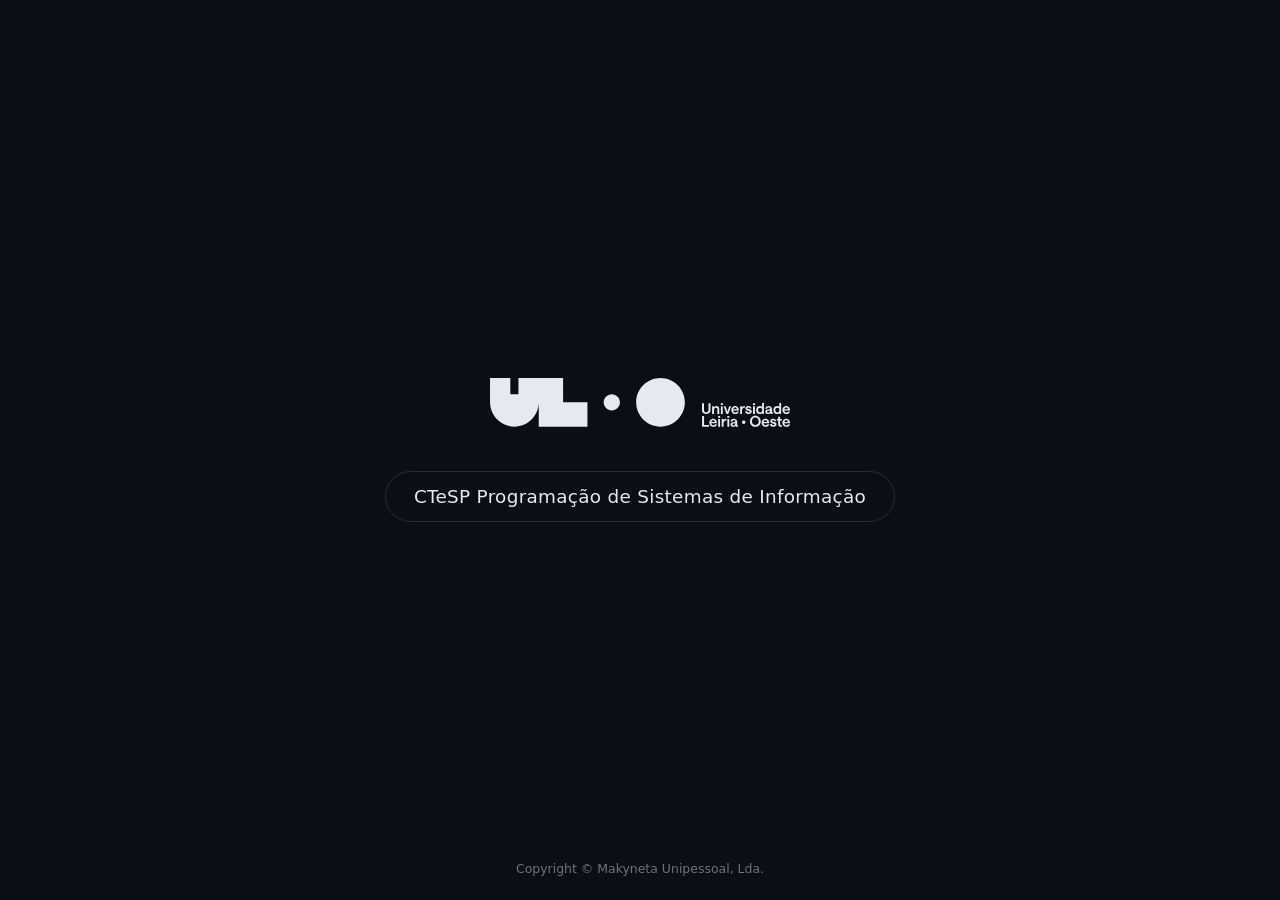
<file: index.html>
<!DOCTYPE html>
<html lang="pt-PT">
<head>
<meta charset="UTF-8">
<meta name="viewport" content="width=device-width, initial-scale=1.0">
<title>ULO | Tomás Mota</title>
<link rel="icon" type="image/png" href="https://www.ipleiria.pt/wp-content/themes/wp-theme--ipleiria/assets/img/favicon/favicon.svg">
<link rel="stylesheet" href="assets/styles/homepage.css" referrerpolicy="no-referrer" />
</head>
<body>

  <a id="brand-container" href="https://www.ulo.pt/" title="Ir para a página inicial" rel="home" accesskey="h">
    <svg id="logo" class="logo" role="img" aria-labelledby="logo-desc" version="1.1" viewBox="0 0 1861.12 302.98" xml:space="preserve" xmlns="http://www.w3.org/2000/svg" fill="currentColor">
      <desc id="logo-desc">Universidade de Leiria e Oeste</desc>
      <path d="M1845.44 265.2c1.82 1.88 2.85 4.27 3.1 7.17h-22.29c.74-3.21 2.1-5.67 4.07-7.4s4.47-2.59 7.49-2.59c3.27 0 5.81.94 7.63 2.82m15.5 15.95c0-.12.03-.61.09-1.48l.09-2.78a25.87 25.87 0 0 0-1.44-8.51c-.95-2.78-2.4-5.29-4.34-7.54s-4.36-4.04-7.26-5.36-6.32-1.99-10.27-1.99-7.38.69-10.31 2.08-5.36 3.25-7.31 5.6c-1.94 2.34-3.39 4.98-4.35 7.91s-1.43 5.97-1.43 9.11a27.95 27.95 0 0 0 1.53 9.16c1.02 2.96 2.54 5.61 4.58 7.95s4.55 4.21 7.54 5.6 6.46 2.08 10.4 2.08c5.92 0 10.93-1.43 15.03-4.3s6.55-6.92 7.35-12.16h-11.56c-.55 2.1-1.77 3.73-3.65 4.9s-4.18 1.76-6.89 1.76c-3.52 0-6.42-1.05-8.69-3.14-2.28-2.1-3.67-5.05-4.16-8.88h35.05zm-52.45 21.64c.99-.12 1.85-.28 2.59-.46v-10.08c-.62.18-1.31.34-2.08.46s-1.59.18-2.45.18c-1.91 0-3.5-.6-4.76-1.8s-1.9-2.94-1.9-5.23v-21.92h11.19v-9.71h-11.19v-14.15h-11.65v14.15h-8.14v9.71h8.14v23.12c0 5.36 1.59 9.36 4.77 11.98 3.17 2.62 7.23 3.93 12.16 3.93 1.23 0 2.34-.06 3.33-.19m-40.42-1.88c2.96-1.39 5.26-3.22 6.89-5.5s2.45-4.81 2.45-7.59c0-3.27-.63-5.87-1.9-7.82-1.26-1.94-2.99-3.42-5.18-4.44s-4.64-1.8-7.35-2.36l-7.49-1.57c-1.54-.31-2.79-.82-3.75-1.53s-1.44-1.65-1.44-2.82c0-1.42.6-2.51 1.8-3.28s2.73-1.16 4.58-1.16c1.97 0 3.81.49 5.5 1.48s2.67 2.47 2.91 4.44h11.38c-.37-3.21-1.47-5.93-3.28-8.19-1.82-2.25-4.15-3.99-6.98-5.23-2.84-1.23-6.01-1.85-9.53-1.85-3.7 0-6.89.63-9.57 1.89s-4.75 2.93-6.2 4.99c-1.45 2.07-2.17 4.36-2.17 6.89 0 3.15.66 5.69 1.99 7.63 1.32 1.94 3.07 3.45 5.22 4.53 2.16 1.08 4.47 1.9 6.94 2.45l7.49 1.57c1.6.31 2.87.85 3.79 1.62s1.39 1.77 1.39 3.01c0 1.48-.73 2.68-2.17 3.61-1.45.92-3.34 1.39-5.69 1.39-2.84 0-5.15-.8-6.94-2.41-1.79-1.6-2.75-3.3-2.87-5.09h-11.38c.18 3.39 1.17 6.4 2.96 9.02s4.24 4.67 7.35 6.15 6.74 2.22 10.87 2.22 7.4-.7 10.36-2.08m-51.73-35.67c1.82 1.88 2.85 4.27 3.1 7.17h-22.29c.74-3.21 2.1-5.67 4.07-7.4s4.47-2.59 7.49-2.59c3.27 0 5.81.94 7.63 2.82m15.49 15.95c0-.12.03-.61.09-1.48a40.15 40.15 0 0 0 .09-2.78 25.87 25.87 0 0 0-1.44-8.51c-.95-2.78-2.4-5.29-4.35-7.54-1.94-2.25-4.36-4.04-7.26-5.36s-6.32-1.99-10.27-1.99-7.38.69-10.31 2.08-5.36 3.25-7.31 5.6c-1.94 2.34-3.39 4.98-4.35 7.91s-1.43 5.97-1.43 9.11a27.95 27.95 0 0 0 1.53 9.16c1.02 2.96 2.54 5.61 4.58 7.95s4.55 4.21 7.54 5.6 6.46 2.08 10.41 2.08c5.92 0 10.93-1.43 15.03-4.3s6.55-6.92 7.35-12.16h-11.56c-.55 2.1-1.77 3.73-3.65 4.9s-4.18 1.76-6.89 1.76c-3.52 0-6.42-1.05-8.69-3.14-2.28-2.1-3.67-5.05-4.16-8.88h35.05zm-96.42 7.91c-3.18-2-5.67-4.76-7.49-8.28s-2.73-7.49-2.73-11.93.91-8.41 2.73-11.93c1.82-3.51 4.32-6.27 7.49-8.28 3.18-2 6.8-3.01 10.87-3.01s7.68 1 10.82 3.01c3.15 2 5.61 4.76 7.4 8.28s2.68 7.49 2.68 11.93-.89 8.42-2.68 11.93-4.25 6.27-7.4 8.28c-3.14 2-6.75 3.01-10.82 3.01s-7.69-1-10.87-3.01m24.23 11.38c4.1-1.7 7.66-4.07 10.68-7.12s5.36-6.66 7.03-10.82c1.66-4.16 2.5-8.71 2.5-13.64s-.83-9.46-2.5-13.6c-1.66-4.13-4.01-7.72-7.03-10.77s-6.58-5.43-10.68-7.12c-4.1-1.7-8.56-2.54-13.36-2.54s-9.36.85-13.46 2.54c-4.1 1.7-7.68 4.07-10.73 7.12s-5.41 6.64-7.07 10.77-2.5 8.66-2.5 13.6.83 9.48 2.5 13.64c1.66 4.16 4.02 7.77 7.07 10.82s6.63 5.43 10.73 7.12c4.1 1.7 8.59 2.54 13.46 2.54s9.26-.85 13.36-2.54m-79.91-16.95a11.01 11.01 0 0 0 3.88-3.91c.96-1.63 1.44-3.44 1.44-5.44s-.48-3.81-1.44-5.43a11.09 11.09 0 0 0-3.88-3.91c-1.63-.98-3.42-1.47-5.38-1.47s-3.87.49-5.51 1.47a11.26 11.26 0 0 0-3.94 3.91c-.98 1.63-1.47 3.44-1.47 5.43s.49 3.81 1.47 5.44a11.18 11.18 0 0 0 3.94 3.91c1.64.98 3.48 1.47 5.51 1.47s3.76-.49 5.38-1.47m-74.22 9.04c-1.29-1.05-1.94-2.37-1.94-3.98 0-3.57 2.34-5.73 7.03-6.47l11.84-1.94v1.39c0 3.58-1.03 6.57-3.1 8.97-2.07 2.41-4.98 3.61-8.74 3.61-2.1 0-3.79-.52-5.09-1.57m12.57 8.5c2.71-1.29 4.59-2.99 5.64-5.09.31 2.28 1.28 3.99 2.91 5.13s3.68 1.71 6.15 1.71c1.17 0 2.25-.06 3.24-.18.98-.12 1.76-.25 2.31-.37v-9.53c-.5.12-.99.18-1.48.18-2.04 0-3.05-1.29-3.05-3.88v-16.93c0-5.67-1.87-10.19-5.59-13.55-3.73-3.36-8.77-5.04-15.12-5.04-5.98 0-10.82 1.51-14.52 4.53s-5.83 7.09-6.38 12.21h11.28c.19-2.47 1.17-4.36 2.96-5.69 1.79-1.32 4.01-1.99 6.66-1.99 2.83 0 5.05.63 6.66 1.9 1.6 1.26 2.41 2.79 2.41 4.58 0 2.16-1.29 3.42-3.88 3.79l-9.62 1.3c-5.3.68-9.42 2.3-12.35 4.85-2.93 2.56-4.4 5.94-4.4 10.13 0 2.65.73 5.02 2.17 7.12 1.45 2.1 3.44 3.75 5.97 4.95s5.4 1.8 8.6 1.8c3.57 0 6.72-.65 9.43-1.94m-33.2-65.94h-12.67v12.21h12.67v-12.21zm-.55 19.15h-11.65v48h11.65v-48zm-17.76-.46c-.92-.19-2-.28-3.24-.28-1.91 0-3.85.42-5.83 1.25-1.97.83-3.72 1.96-5.22 3.38-1.51 1.42-2.64 3.05-3.38 4.9v-8.79h-11.65v48h11.65v-17.67c0-4.81.62-8.71 1.85-11.7s2.85-5.16 4.86-6.52c2-1.36 4.12-2.04 6.33-2.04.86 0 1.68.06 2.45.19l2.17.37v-11.1zm-38.84-18.69h-12.67v12.21h12.67v-12.21zm-.56 19.15h-11.65v48h11.65v-48zm-35.1 10.96c1.82 1.88 2.85 4.27 3.1 7.17h-22.29c.74-3.21 2.1-5.67 4.07-7.4s4.47-2.59 7.49-2.59c3.27 0 5.81.94 7.63 2.82m15.49 15.95c0-.12.03-.61.09-1.48a40.15 40.15 0 0 0 .09-2.78c0-2.9-.48-5.73-1.43-8.51-.96-2.78-2.41-5.29-4.35-7.54s-4.36-4.04-7.26-5.36-6.32-1.99-10.27-1.99-7.38.69-10.31 2.08-5.36 3.25-7.31 5.6c-1.94 2.34-3.39 4.98-4.35 7.91a29.37 29.37 0 0 0-1.43 9.11 27.95 27.95 0 0 0 1.53 9.16c1.02 2.96 2.54 5.61 4.58 7.95s4.55 4.21 7.54 5.6 6.46 2.08 10.4 2.08c5.92 0 10.93-1.43 15.03-4.3s6.55-6.92 7.35-12.16h-11.56c-.55 2.1-1.77 3.73-3.65 4.9s-4.18 1.76-6.89 1.76c-3.51 0-6.41-1.05-8.69-3.14-2.28-2.1-3.67-5.05-4.16-8.88h35.05zm-48.18 21.09v-11.01h-31.26v-55.68h-12.39v66.68h43.66zm486.07-116.2c1.82 1.88 2.85 4.27 3.1 7.17h-22.29c.74-3.21 2.1-5.67 4.07-7.4s4.47-2.59 7.49-2.59c3.27 0 5.81.94 7.63 2.82m15.5 15.96a42.05 42.05 0 0 1 .09-1.48l.09-2.78c0-2.9-.48-5.73-1.43-8.51-.96-2.78-2.41-5.29-4.35-7.54s-4.36-4.04-7.26-5.36-6.32-1.99-10.27-1.99-7.38.69-10.31 2.08-5.36 3.25-7.31 5.6c-1.94 2.34-3.39 4.98-4.35 7.91s-1.44 5.97-1.44 9.11a27.95 27.95 0 0 0 1.53 9.16c1.02 2.96 2.54 5.61 4.58 7.95s4.55 4.21 7.54 5.6 6.46 2.08 10.4 2.08c5.92 0 10.93-1.43 15.03-4.3s6.55-6.92 7.35-12.16h-11.56c-.56 2.1-1.77 3.73-3.65 4.9s-4.18 1.76-6.89 1.76c-3.51 0-6.41-1.05-8.69-3.15s-3.67-5.05-4.16-8.88h35.05zm-87.45 7.67c-2.34-2.71-3.51-6.26-3.51-10.64s1.17-7.91 3.51-10.59 5.43-4.02 9.25-4.02 6.91 1.34 9.25 4.02 3.52 6.21 3.52 10.59-1.17 8-3.52 10.68c-2.34 2.68-5.43 4.02-9.25 4.02s-6.91-1.36-9.25-4.07m15.91 12.31c2.47-1.23 4.25-2.74 5.36-4.53v5.64h11.65v-67.42h-11.65v24.88c-1.36-1.85-3.27-3.34-5.73-4.49-2.47-1.14-5.18-1.71-8.14-1.71-4.69 0-8.73 1.05-12.12 3.14-3.39 2.1-6.01 4.99-7.86 8.69s-2.78 7.99-2.78 12.86.91 9.17 2.73 12.9 4.46 6.65 7.91 8.74c3.45 2.1 7.55 3.15 12.3 3.15 3.08 0 5.86-.62 8.32-1.85m-68.1-8.6c-1.29-1.05-1.94-2.37-1.94-3.98 0-3.57 2.34-5.73 7.03-6.47l11.84-1.94v1.39c0 3.58-1.04 6.57-3.1 8.97-2.07 2.4-4.98 3.61-8.74 3.61-2.1 0-3.79-.52-5.09-1.57m12.58 8.5c2.71-1.29 4.59-2.99 5.64-5.09.31 2.28 1.28 3.99 2.91 5.13s3.68 1.71 6.15 1.71c1.17 0 2.25-.06 3.24-.19.98-.12 1.76-.25 2.31-.37v-9.53c-.5.12-.99.18-1.48.18-2.04 0-3.05-1.29-3.05-3.88v-16.93c0-5.67-1.86-10.19-5.59-13.55s-8.77-5.04-15.12-5.04c-5.98 0-10.82 1.51-14.52 4.53s-5.83 7.09-6.38 12.21h11.28c.18-2.46 1.17-4.36 2.96-5.69 1.79-1.32 4.01-1.99 6.66-1.99 2.83 0 5.05.63 6.66 1.89 1.6 1.26 2.4 2.79 2.4 4.58 0 2.16-1.29 3.42-3.88 3.79l-9.62 1.29c-5.3.68-9.42 2.3-12.35 4.86s-4.4 5.93-4.4 10.13c0 2.65.73 5.02 2.17 7.12 1.45 2.1 3.44 3.75 5.97 4.95s5.4 1.8 8.6 1.8c3.58 0 6.72-.65 9.43-1.94m-67.09-12.18c-2.34-2.71-3.52-6.26-3.52-10.64s1.17-7.91 3.52-10.59c2.34-2.68 5.43-4.02 9.25-4.02s6.91 1.34 9.25 4.02 3.52 6.21 3.52 10.59-1.17 8-3.52 10.68c-2.34 2.68-5.43 4.02-9.25 4.02s-6.91-1.36-9.25-4.07m15.91 12.31c2.47-1.23 4.25-2.74 5.36-4.53v5.64h11.65v-67.42h-11.65v24.88c-1.36-1.85-3.27-3.34-5.74-4.49-2.47-1.14-5.18-1.71-8.14-1.71-4.69 0-8.73 1.05-12.12 3.14-3.39 2.1-6.01 4.99-7.86 8.69s-2.78 7.99-2.78 12.86.91 9.17 2.73 12.9 4.46 6.65 7.91 8.74c3.45 2.1 7.55 3.15 12.3 3.15 3.08 0 5.86-.62 8.32-1.85m-38.68-66.04h-12.67v12.21h12.67v-12.21zm-.56 19.15h-11.65v48h11.65v-48zm-28.9 46.66c2.96-1.39 5.26-3.22 6.89-5.5s2.45-4.81 2.45-7.58c0-3.27-.63-5.87-1.9-7.82-1.26-1.94-2.99-3.42-5.18-4.44s-4.64-1.8-7.35-2.36l-7.49-1.57c-1.54-.31-2.79-.82-3.75-1.53s-1.43-1.65-1.43-2.82c0-1.42.6-2.51 1.8-3.28s2.73-1.16 4.58-1.16c1.97 0 3.81.49 5.5 1.48 1.7.99 2.66 2.47 2.91 4.44h11.38c-.37-3.21-1.47-5.93-3.28-8.19-1.82-2.25-4.15-3.99-6.98-5.23-2.84-1.23-6.01-1.85-9.53-1.85-3.7 0-6.89.63-9.57 1.9s-4.75 2.93-6.2 4.99c-1.45 2.07-2.17 4.36-2.17 6.89 0 3.15.66 5.69 1.99 7.63 1.32 1.94 3.07 3.45 5.23 4.53s4.47 1.9 6.94 2.45l7.49 1.57c1.6.31 2.87.85 3.79 1.62s1.39 1.77 1.39 3.01c0 1.48-.73 2.68-2.17 3.61-1.45.92-3.34 1.39-5.69 1.39-2.84 0-5.15-.8-6.94-2.41-1.79-1.6-2.74-3.3-2.87-5.09h-11.38c.19 3.39 1.17 6.4 2.96 9.02s4.24 4.67 7.35 6.15 6.73 2.22 10.87 2.22 7.4-.69 10.36-2.08m-33.34-47.11c-.93-.18-2-.28-3.24-.28-1.91 0-3.85.42-5.83 1.25-1.97.83-3.72 1.96-5.23 3.37-1.51 1.42-2.63 3.05-3.38 4.9v-8.79h-11.65v48h11.65V205.4c0-4.81.61-8.71 1.85-11.7 1.23-2.99 2.85-5.16 4.86-6.52 2-1.36 4.12-2.04 6.34-2.04.86 0 1.68.06 2.45.19l2.17.37v-11.1zm-53.08 11.42c1.82 1.88 2.85 4.27 3.1 7.17h-22.29c.74-3.21 2.1-5.67 4.07-7.4s4.47-2.59 7.49-2.59c3.27 0 5.81.94 7.63 2.82m15.49 15.96a42.05 42.05 0 0 1 .09-1.48 40.15 40.15 0 0 0 .09-2.78c0-2.9-.48-5.73-1.43-8.51-.96-2.78-2.41-5.29-4.35-7.54s-4.36-4.04-7.26-5.36-6.32-1.99-10.27-1.99-7.38.69-10.31 2.08-5.36 3.25-7.31 5.6c-1.94 2.34-3.39 4.98-4.35 7.91s-1.43 5.97-1.43 9.11a27.95 27.95 0 0 0 1.53 9.16c1.02 2.96 2.54 5.61 4.58 7.95s4.55 4.21 7.54 5.6 6.46 2.08 10.4 2.08c5.92 0 10.93-1.43 15.03-4.3s6.55-6.92 7.35-12.16h-11.56c-.55 2.1-1.77 3.73-3.65 4.9s-4.18 1.76-6.89 1.76c-3.52 0-6.42-1.05-8.69-3.15-2.28-2.1-3.67-5.05-4.16-8.88h35.05zm-65.34 21.08l17.48-48h-11.74l-11.19 34.59-11.28-34.59h-11.74l17.57 48h10.91zm-33.62-67.15h-12.67v12.21h12.67v-12.21zm-.55 19.15h-11.65v48h11.65v-48zm-54.43 48v-21.09c0-5.43 1.05-9.67 3.15-12.72s5.02-4.58 8.79-4.58c2.84 0 5.09.89 6.75 2.68s2.5 4.1 2.5 6.94v28.76h11.56v-31.45c0-5.24-1.6-9.43-4.81-12.58s-7.4-4.72-12.58-4.72c-3.39 0-6.4.74-9.02 2.22s-4.74 3.46-6.34 5.92v-7.4H1378v48h11.65zm-34.31-2.08c3.98-1.88 7.09-4.67 9.34-8.37s3.37-8.26 3.37-13.69v-42.55h-12.39v42.73c0 4.56-1.33 8-3.98 10.31s-6.04 3.47-10.17 3.47-7.49-1.16-10.08-3.47-3.88-5.75-3.88-10.31v-42.73h-12.39v42.55c0 5.43 1.13 9.99 3.38 13.69s5.36 6.49 9.34 8.37 8.52 2.82 13.64 2.82 9.85-.94 13.83-2.82m-297.52 81.24c83.46 0 151.12-67.66 151.12-151.12S1141.29 0 1057.83 0 906.71 67.66 906.71 151.12s67.66 151.12 151.12 151.12M755.6 201.49c27.82 0 50.37-22.55 50.37-50.37s-22.55-50.37-50.37-50.37-50.37 22.55-50.37 50.37 22.55 50.37 50.37 50.37M604.48 302.24V151.12H453.36V0H176.31v100.75h-50.37V0H0v151.12c0 83.46 67.66 151.12 151.12 151.12s151.12-67.66 151.12-151.12v151.12h302.24z"/>
    </svg>
  </a>

  <a class="course-link" href="ctesp" target="_blank" rel="noopener">CTeSP Programação de Sistemas de Informação</a>

  <footer>Copyright &copy; Makyneta Unipessoal, Lda.</footer>
</body>
</html>
</file>
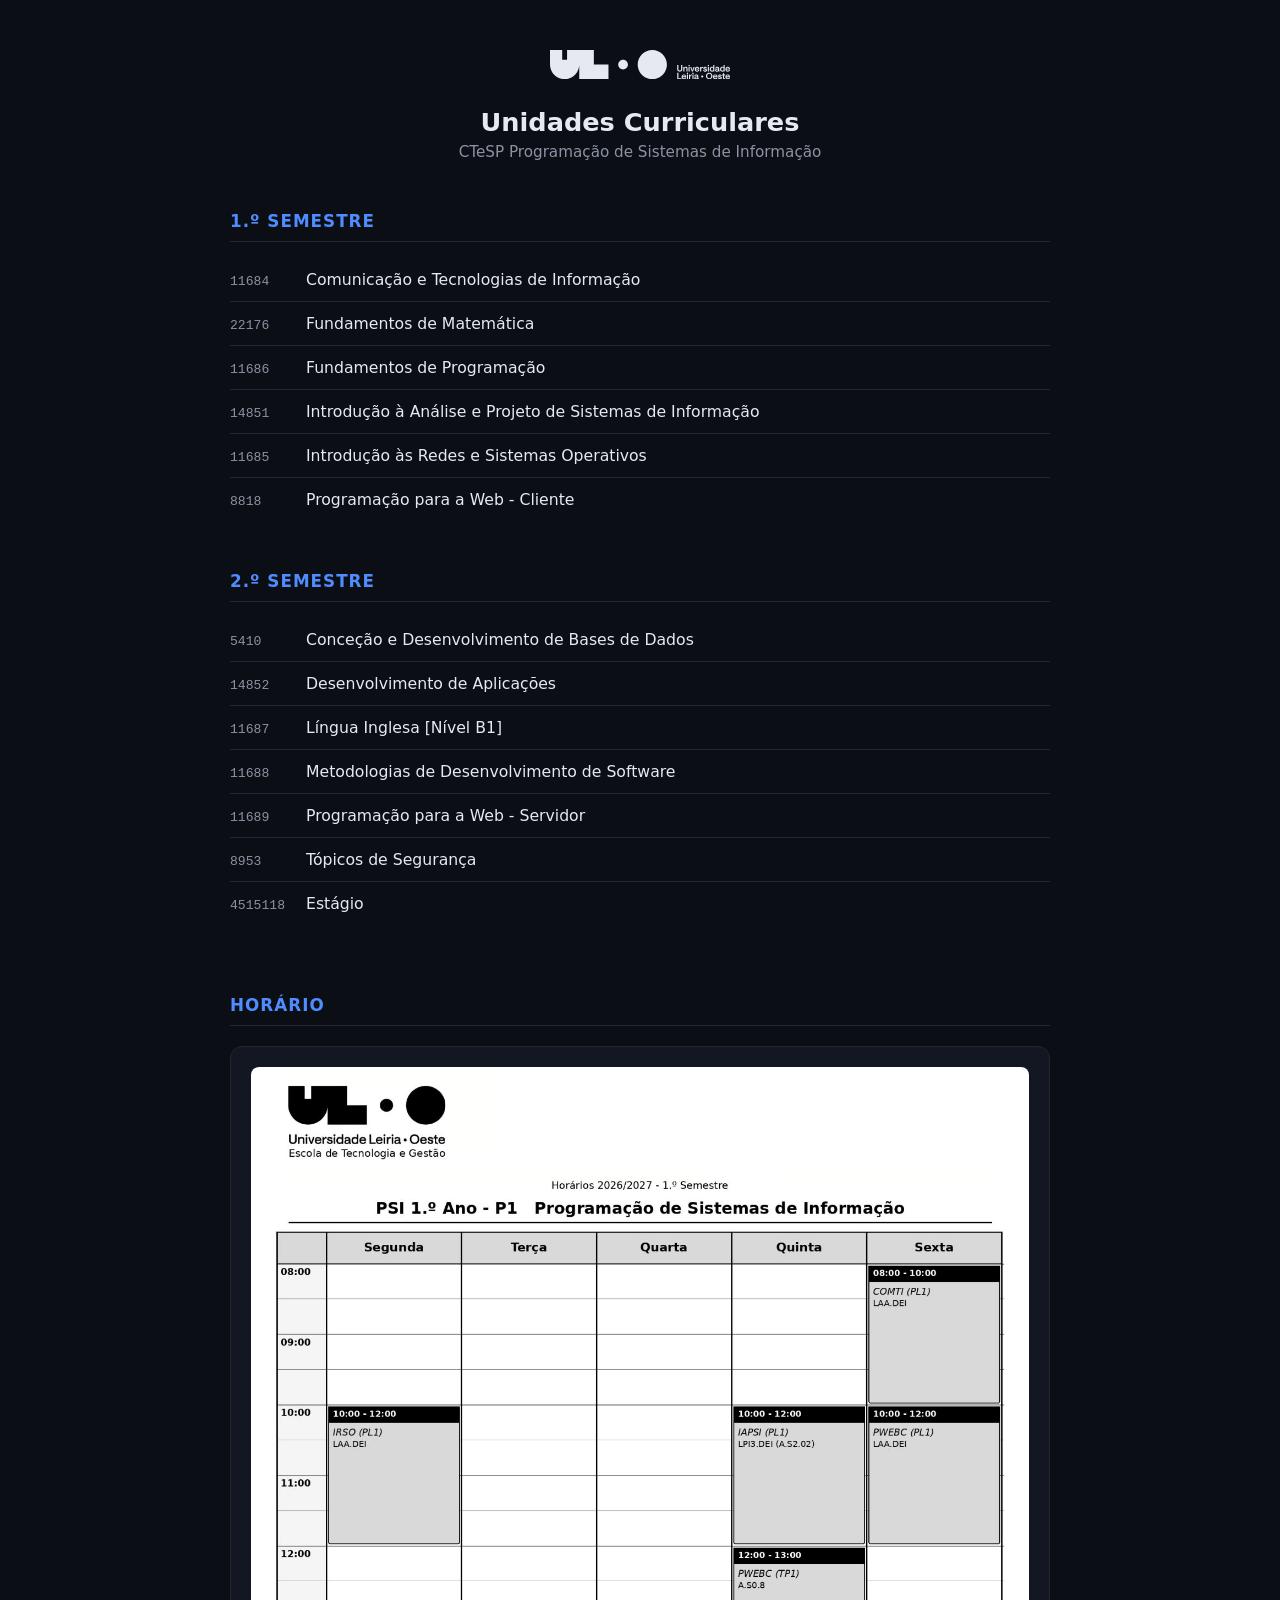
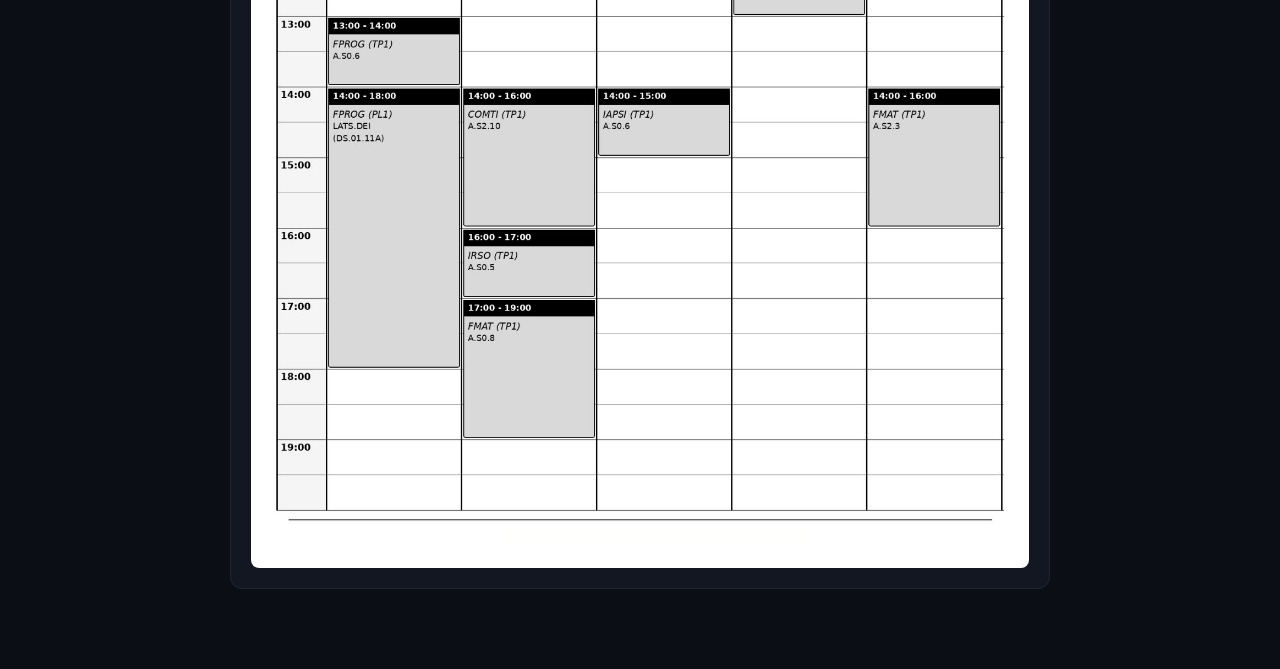
<file: ctesp/index.html>
<!DOCTYPE html>
<html lang="pt-PT">
<head>
<meta charset="UTF-8">
<meta name="viewport" content="width=device-width, initial-scale=1.0">
<link rel="icon" type="image/png" href="https://www.ipleiria.pt/wp-content/themes/wp-theme--ipleiria/assets/img/favicon/favicon.svg">
<link rel="stylesheet" href="../assets/styles/ctesp.css" referrerpolicy="no-referrer" />
</head>
<body>

<main>
  <header>
    <a id="brand-container" href="https://www.ulo.pt/" title="Ir para a página inicial" rel="home" accesskey="h">
      <svg id="logo" class="logo" role="img" aria-labelledby="logo-desc" version="1.1" viewBox="0 0 1861.12 302.98" xml:space="preserve" xmlns="http://www.w3.org/2000/svg" fill="currentColor">
        <desc id="logo-desc">Universidade de Leiria e Oeste</desc>
        <path d="M1845.44 265.2c1.82 1.88 2.85 4.27 3.1 7.17h-22.29c.74-3.21 2.1-5.67 4.07-7.4s4.47-2.59 7.49-2.59c3.27 0 5.81.94 7.63 2.82m15.5 15.95c0-.12.03-.61.09-1.48l.09-2.78a25.87 25.87 0 0 0-1.44-8.51c-.95-2.78-2.4-5.29-4.34-7.54s-4.36-4.04-7.26-5.36-6.32-1.99-10.27-1.99-7.38.69-10.31 2.08-5.36 3.25-7.31 5.6c-1.94 2.34-3.39 4.98-4.35 7.91s-1.43 5.97-1.43 9.11a27.95 27.95 0 0 0 1.53 9.16c1.02 2.96 2.54 5.61 4.58 7.95s4.55 4.21 7.54 5.6 6.46 2.08 10.4 2.08c5.92 0 10.93-1.43 15.03-4.3s6.55-6.92 7.35-12.16h-11.56c-.55 2.1-1.77 3.73-3.65 4.9s-4.18 1.76-6.89 1.76c-3.52 0-6.42-1.05-8.69-3.14-2.28-2.1-3.67-5.05-4.16-8.88h35.05zm-52.45 21.64c.99-.12 1.85-.28 2.59-.46v-10.08c-.62.18-1.31.34-2.08.46s-1.59.18-2.45.18c-1.91 0-3.5-.6-4.76-1.8s-1.9-2.94-1.9-5.23v-21.92h11.19v-9.71h-11.19v-14.15h-11.65v14.15h-8.14v9.71h8.14v23.12c0 5.36 1.59 9.36 4.77 11.98 3.17 2.62 7.23 3.93 12.16 3.93 1.23 0 2.34-.06 3.33-.19m-40.42-1.88c2.96-1.39 5.26-3.22 6.89-5.5s2.45-4.81 2.45-7.59c0-3.27-.63-5.87-1.9-7.82-1.26-1.94-2.99-3.42-5.18-4.44s-4.64-1.8-7.35-2.36l-7.49-1.57c-1.54-.31-2.79-.82-3.75-1.53s-1.44-1.65-1.44-2.82c0-1.42.6-2.51 1.8-3.28s2.73-1.16 4.58-1.16c1.97 0 3.81.49 5.5 1.48s2.67 2.47 2.91 4.44h11.38c-.37-3.21-1.47-5.93-3.28-8.19-1.82-2.25-4.15-3.99-6.98-5.23-2.84-1.23-6.01-1.85-9.53-1.85-3.7 0-6.89.63-9.57 1.89s-4.75 2.93-6.2 4.99c-1.45 2.07-2.17 4.36-2.17 6.89 0 3.15.66 5.69 1.99 7.63 1.32 1.94 3.07 3.45 5.22 4.53 2.16 1.08 4.47 1.9 6.94 2.45l7.49 1.57c1.6.31 2.87.85 3.79 1.62s1.39 1.77 1.39 3.01c0 1.48-.73 2.68-2.17 3.61-1.45.92-3.34 1.39-5.69 1.39-2.84 0-5.15-.8-6.94-2.41-1.79-1.6-2.75-3.3-2.87-5.09h-11.38c.18 3.39 1.17 6.4 2.96 9.02s4.24 4.67 7.35 6.15 6.74 2.22 10.87 2.22 7.4-.7 10.36-2.08m-51.73-35.67c1.82 1.88 2.85 4.27 3.1 7.17h-22.29c.74-3.21 2.1-5.67 4.07-7.4s4.47-2.59 7.49-2.59c3.27 0 5.81.94 7.63 2.82m15.49 15.95c0-.12.03-.61.09-1.48a40.15 40.15 0 0 0 .09-2.78 25.87 25.87 0 0 0-1.44-8.51c-.95-2.78-2.4-5.29-4.35-7.54-1.94-2.25-4.36-4.04-7.26-5.36s-6.32-1.99-10.27-1.99-7.38.69-10.31 2.08-5.36 3.25-7.31 5.6c-1.94 2.34-3.39 4.98-4.35 7.91s-1.43 5.97-1.43 9.11a27.95 27.95 0 0 0 1.53 9.16c1.02 2.96 2.54 5.61 4.58 7.95s4.55 4.21 7.54 5.6 6.46 2.08 10.41 2.08c5.92 0 10.93-1.43 15.03-4.3s6.55-6.92 7.35-12.16h-11.56c-.55 2.1-1.77 3.73-3.65 4.9s-4.18 1.76-6.89 1.76c-3.52 0-6.42-1.05-8.69-3.14-2.28-2.1-3.67-5.05-4.16-8.88h35.05zm-96.42 7.91c-3.18-2-5.67-4.76-7.49-8.28s-2.73-7.49-2.73-11.93.91-8.41 2.73-11.93c1.82-3.51 4.32-6.27 7.49-8.28 3.18-2 6.8-3.01 10.87-3.01s7.68 1 10.82 3.01c3.15 2 5.61 4.76 7.4 8.28s2.68 7.49 2.68 11.93-.89 8.42-2.68 11.93-4.25 6.27-7.4 8.28c-3.14 2-6.75 3.01-10.82 3.01s-7.69-1-10.87-3.01m24.23 11.38c4.1-1.7 7.66-4.07 10.68-7.12s5.36-6.66 7.03-10.82c1.66-4.16 2.5-8.71 2.5-13.64s-.83-9.46-2.5-13.6c-1.66-4.13-4.01-7.72-7.03-10.77s-6.58-5.43-10.68-7.12c-4.1-1.7-8.56-2.54-13.36-2.54s-9.36.85-13.46 2.54c-4.1 1.7-7.68 4.07-10.73 7.12s-5.41 6.64-7.07 10.77-2.5 8.66-2.5 13.6.83 9.48 2.5 13.64c1.66 4.16 4.02 7.77 7.07 10.82s6.63 5.43 10.73 7.12c4.1 1.7 8.59 2.54 13.46 2.54s9.26-.85 13.36-2.54m-79.91-16.95a11.01 11.01 0 0 0 3.88-3.91c.96-1.63 1.44-3.44 1.44-5.44s-.48-3.81-1.44-5.43a11.09 11.09 0 0 0-3.88-3.91c-1.63-.98-3.42-1.47-5.38-1.47s-3.87.49-5.51 1.47a11.26 11.26 0 0 0-3.94 3.91c-.98 1.63-1.47 3.44-1.47 5.43s.49 3.81 1.47 5.44a11.18 11.18 0 0 0 3.94 3.91c1.64.98 3.48 1.47 5.51 1.47s3.76-.49 5.38-1.47m-74.22 9.04c-1.29-1.05-1.94-2.37-1.94-3.98 0-3.57 2.34-5.73 7.03-6.47l11.84-1.94v1.39c0 3.58-1.03 6.57-3.1 8.97-2.07 2.41-4.98 3.61-8.74 3.61-2.1 0-3.79-.52-5.09-1.57m12.57 8.5c2.71-1.29 4.59-2.99 5.64-5.09.31 2.28 1.28 3.99 2.91 5.13s3.68 1.71 6.15 1.71c1.17 0 2.25-.06 3.24-.18.98-.12 1.76-.25 2.31-.37v-9.53c-.5.12-.99.18-1.48.18-2.04 0-3.05-1.29-3.05-3.88v-16.93c0-5.67-1.87-10.19-5.59-13.55-3.73-3.36-8.77-5.04-15.12-5.04-5.98 0-10.82 1.51-14.52 4.53s-5.83 7.09-6.38 12.21h11.28c.19-2.47 1.17-4.36 2.96-5.69 1.79-1.32 4.01-1.99 6.66-1.99 2.83 0 5.05.63 6.66 1.9 1.6 1.26 2.41 2.79 2.41 4.58 0 2.16-1.29 3.42-3.88 3.79l-9.62 1.3c-5.3.68-9.42 2.3-12.35 4.85-2.93 2.56-4.4 5.94-4.4 10.13 0 2.65.73 5.02 2.17 7.12 1.45 2.1 3.44 3.75 5.97 4.95s5.4 1.8 8.6 1.8c3.57 0 6.72-.65 9.43-1.94m-33.2-65.94h-12.67v12.21h12.67v-12.21zm-.55 19.15h-11.65v48h11.65v-48zm-17.76-.46c-.92-.19-2-.28-3.24-.28-1.91 0-3.85.42-5.83 1.25-1.97.83-3.72 1.96-5.22 3.38-1.51 1.42-2.64 3.05-3.38 4.9v-8.79h-11.65v48h11.65v-17.67c0-4.81.62-8.71 1.85-11.7s2.85-5.16 4.86-6.52c2-1.36 4.12-2.04 6.33-2.04.86 0 1.68.06 2.45.19l2.17.37v-11.1zm-38.84-18.69h-12.67v12.21h12.67v-12.21zm-.56 19.15h-11.65v48h11.65v-48zm-35.1 10.96c1.82 1.88 2.85 4.27 3.1 7.17h-22.29c.74-3.21 2.1-5.67 4.07-7.4s4.47-2.59 7.49-2.59c3.27 0 5.81.94 7.63 2.82m15.49 15.95c0-.12.03-.61.09-1.48a40.15 40.15 0 0 0 .09-2.78c0-2.9-.48-5.73-1.43-8.51-.96-2.78-2.41-5.29-4.35-7.54s-4.36-4.04-7.26-5.36-6.32-1.99-10.27-1.99-7.38.69-10.31 2.08-5.36 3.25-7.31 5.6c-1.94 2.34-3.39 4.98-4.35 7.91a29.37 29.37 0 0 0-1.43 9.11 27.95 27.95 0 0 0 1.53 9.16c1.02 2.96 2.54 5.61 4.58 7.95s4.55 4.21 7.54 5.6 6.46 2.08 10.4 2.08c5.92 0 10.93-1.43 15.03-4.3s6.55-6.92 7.35-12.16h-11.56c-.55 2.1-1.77 3.73-3.65 4.9s-4.18 1.76-6.89 1.76c-3.51 0-6.41-1.05-8.69-3.14-2.28-2.1-3.67-5.05-4.16-8.88h35.05zm-48.18 21.09v-11.01h-31.26v-55.68h-12.39v66.68h43.66zm486.07-116.2c1.82 1.88 2.85 4.27 3.1 7.17h-22.29c.74-3.21 2.1-5.67 4.07-7.4s4.47-2.59 7.49-2.59c3.27 0 5.81.94 7.63 2.82m15.5 15.96a42.05 42.05 0 0 1 .09-1.48l.09-2.78c0-2.9-.48-5.73-1.43-8.51-.96-2.78-2.41-5.29-4.35-7.54s-4.36-4.04-7.26-5.36-6.32-1.99-10.27-1.99-7.38.69-10.31 2.08-5.36 3.25-7.31 5.6c-1.94 2.34-3.39 4.98-4.35 7.91s-1.44 5.97-1.44 9.11a27.95 27.95 0 0 0 1.53 9.16c1.02 2.96 2.54 5.61 4.58 7.95s4.55 4.21 7.54 5.6 6.46 2.08 10.4 2.08c5.92 0 10.93-1.43 15.03-4.3s6.55-6.92 7.35-12.16h-11.56c-.56 2.1-1.77 3.73-3.65 4.9s-4.18 1.76-6.89 1.76c-3.51 0-6.41-1.05-8.69-3.15s-3.67-5.05-4.16-8.88h35.05zm-87.45 7.67c-2.34-2.71-3.51-6.26-3.51-10.64s1.17-7.91 3.51-10.59 5.43-4.02 9.25-4.02 6.91 1.34 9.25 4.02 3.52 6.21 3.52 10.59-1.17 8-3.52 10.68c-2.34 2.68-5.43 4.02-9.25 4.02s-6.91-1.36-9.25-4.07m15.91 12.31c2.47-1.23 4.25-2.74 5.36-4.53v5.64h11.65v-67.42h-11.65v24.88c-1.36-1.85-3.27-3.34-5.73-4.49-2.47-1.14-5.18-1.71-8.14-1.71-4.69 0-8.73 1.05-12.12 3.14-3.39 2.1-6.01 4.99-7.86 8.69s-2.78 7.99-2.78 12.86.91 9.17 2.73 12.9 4.46 6.65 7.91 8.74c3.45 2.1 7.55 3.15 12.3 3.15 3.08 0 5.86-.62 8.32-1.85m-68.1-8.6c-1.29-1.05-1.94-2.37-1.94-3.98 0-3.57 2.34-5.73 7.03-6.47l11.84-1.94v1.39c0 3.58-1.04 6.57-3.1 8.97-2.07 2.4-4.98 3.61-8.74 3.61-2.1 0-3.79-.52-5.09-1.57m12.58 8.5c2.71-1.29 4.59-2.99 5.64-5.09.31 2.28 1.28 3.99 2.91 5.13s3.68 1.71 6.15 1.71c1.17 0 2.25-.06 3.24-.19.98-.12 1.76-.25 2.31-.37v-9.53c-.5.12-.99.18-1.48.18-2.04 0-3.05-1.29-3.05-3.88v-16.93c0-5.67-1.86-10.19-5.59-13.55s-8.77-5.04-15.12-5.04c-5.98 0-10.82 1.51-14.52 4.53s-5.83 7.09-6.38 12.21h11.28c.18-2.46 1.17-4.36 2.96-5.69 1.79-1.32 4.01-1.99 6.66-1.99 2.83 0 5.05.63 6.66 1.89 1.6 1.26 2.4 2.79 2.4 4.58 0 2.16-1.29 3.42-3.88 3.79l-9.62 1.29c-5.3.68-9.42 2.3-12.35 4.86s-4.4 5.93-4.4 10.13c0 2.65.73 5.02 2.17 7.12 1.45 2.1 3.44 3.75 5.97 4.95s5.4 1.8 8.6 1.8c3.58 0 6.72-.65 9.43-1.94m-67.09-12.18c-2.34-2.71-3.52-6.26-3.52-10.64s1.17-7.91 3.52-10.59c2.34-2.68 5.43-4.02 9.25-4.02s6.91 1.34 9.25 4.02 3.52 6.21 3.52 10.59-1.17 8-3.52 10.68c-2.34 2.68-5.43 4.02-9.25 4.02s-6.91-1.36-9.25-4.07m15.91 12.31c2.47-1.23 4.25-2.74 5.36-4.53v5.64h11.65v-67.42h-11.65v24.88c-1.36-1.85-3.27-3.34-5.74-4.49-2.47-1.14-5.18-1.71-8.14-1.71-4.69 0-8.73 1.05-12.12 3.14-3.39 2.1-6.01 4.99-7.86 8.69s-2.78 7.99-2.78 12.86.91 9.17 2.73 12.9 4.46 6.65 7.91 8.74c3.45 2.1 7.55 3.15 12.3 3.15 3.08 0 5.86-.62 8.32-1.85m-38.68-66.04h-12.67v12.21h12.67v-12.21zm-.56 19.15h-11.65v48h11.65v-48zm-28.9 46.66c2.96-1.39 5.26-3.22 6.89-5.5s2.45-4.81 2.45-7.58c0-3.27-.63-5.87-1.9-7.82-1.26-1.94-2.99-3.42-5.18-4.44s-4.64-1.8-7.35-2.36l-7.49-1.57c-1.54-.31-2.79-.82-3.75-1.53s-1.43-1.65-1.43-2.82c0-1.42.6-2.51 1.8-3.28s2.73-1.16 4.58-1.16c1.97 0 3.81.49 5.5 1.48 1.7.99 2.66 2.47 2.91 4.44h11.38c-.37-3.21-1.47-5.93-3.28-8.19-1.82-2.25-4.15-3.99-6.98-5.23-2.84-1.23-6.01-1.85-9.53-1.85-3.7 0-6.89.63-9.57 1.9s-4.75 2.93-6.2 4.99c-1.45 2.07-2.17 4.36-2.17 6.89 0 3.15.66 5.69 1.99 7.63 1.32 1.94 3.07 3.45 5.23 4.53s4.47 1.9 6.94 2.45l7.49 1.57c1.6.31 2.87.85 3.79 1.62s1.39 1.77 1.39 3.01c0 1.48-.73 2.68-2.17 3.61-1.45.92-3.34 1.39-5.69 1.39-2.84 0-5.15-.8-6.94-2.41-1.79-1.6-2.74-3.3-2.87-5.09h-11.38c.19 3.39 1.17 6.4 2.96 9.02s4.24 4.67 7.35 6.15 6.73 2.22 10.87 2.22 7.4-.69 10.36-2.08m-33.34-47.11c-.93-.18-2-.28-3.24-.28-1.91 0-3.85.42-5.83 1.25-1.97.83-3.72 1.96-5.23 3.37-1.51 1.42-2.63 3.05-3.38 4.9v-8.79h-11.65v48h11.65V205.4c0-4.81.61-8.71 1.85-11.7 1.23-2.99 2.85-5.16 4.86-6.52 2-1.36 4.12-2.04 6.34-2.04.86 0 1.68.06 2.45.19l2.17.37v-11.1zm-53.08 11.42c1.82 1.88 2.85 4.27 3.1 7.17h-22.29c.74-3.21 2.1-5.67 4.07-7.4s4.47-2.59 7.49-2.59c3.27 0 5.81.94 7.63 2.82m15.49 15.96a42.05 42.05 0 0 1 .09-1.48 40.15 40.15 0 0 0 .09-2.78c0-2.9-.48-5.73-1.43-8.51-.96-2.78-2.41-5.29-4.35-7.54s-4.36-4.04-7.26-5.36-6.32-1.99-10.27-1.99-7.38.69-10.31 2.08-5.36 3.25-7.31 5.6c-1.94 2.34-3.39 4.98-4.35 7.91s-1.43 5.97-1.43 9.11a27.95 27.95 0 0 0 1.53 9.16c1.02 2.96 2.54 5.61 4.58 7.95s4.55 4.21 7.54 5.6 6.46 2.08 10.4 2.08c5.92 0 10.93-1.43 15.03-4.3s6.55-6.92 7.35-12.16h-11.56c-.55 2.1-1.77 3.73-3.65 4.9s-4.18 1.76-6.89 1.76c-3.52 0-6.42-1.05-8.69-3.15-2.28-2.1-3.67-5.05-4.16-8.88h35.05zm-65.34 21.08l17.48-48h-11.74l-11.19 34.59-11.28-34.59h-11.74l17.57 48h10.91zm-33.62-67.15h-12.67v12.21h12.67v-12.21zm-.55 19.15h-11.65v48h11.65v-48zm-54.43 48v-21.09c0-5.43 1.05-9.67 3.15-12.72s5.02-4.58 8.79-4.58c2.84 0 5.09.89 6.75 2.68s2.5 4.1 2.5 6.94v28.76h11.56v-31.45c0-5.24-1.6-9.43-4.81-12.58s-7.4-4.72-12.58-4.72c-3.39 0-6.4.74-9.02 2.22s-4.74 3.46-6.34 5.92v-7.4H1378v48h11.65zm-34.31-2.08c3.98-1.88 7.09-4.67 9.34-8.37s3.37-8.26 3.37-13.69v-42.55h-12.39v42.73c0 4.56-1.33 8-3.98 10.31s-6.04 3.47-10.17 3.47-7.49-1.16-10.08-3.47-3.88-5.75-3.88-10.31v-42.73h-12.39v42.55c0 5.43 1.13 9.99 3.38 13.69s5.36 6.49 9.34 8.37 8.52 2.82 13.64 2.82 9.85-.94 13.83-2.82m-297.52 81.24c83.46 0 151.12-67.66 151.12-151.12S1141.29 0 1057.83 0 906.71 67.66 906.71 151.12s67.66 151.12 151.12 151.12M755.6 201.49c27.82 0 50.37-22.55 50.37-50.37s-22.55-50.37-50.37-50.37-50.37 22.55-50.37 50.37 22.55 50.37 50.37 50.37M604.48 302.24V151.12H453.36V0H176.31v100.75h-50.37V0H0v151.12c0 83.46 67.66 151.12 151.12 151.12s151.12-67.66 151.12-151.12v151.12h302.24z"/>
      </svg>
    </a>
    <h1>Unidades Curriculares</h1>
    <div class="subtitle">CTeSP Programação de Sistemas de Informação</div>
  </header>

  <h2 class="semester-title">1.º Semestre</h2>
  <ul class="uc-list">
    <li class="uc-item"><span class="uc-code">11684</span><a class="uc-name" href="#" target="_blank" rel="noopener">Comunicação e Tecnologias de Informação</a></li>
    <li class="uc-item"><span class="uc-code">22176</span><a class="uc-name" href="#" target="_blank" rel="noopener">Fundamentos de Matemática</a></li>
    <li class="uc-item"><span class="uc-code">11686</span><a class="uc-name" href="#" target="_blank" rel="noopener">Fundamentos de Programação</a></li>
    <li class="uc-item"><span class="uc-code">14851</span><a class="uc-name" href="#" target="_blank" rel="noopener">Introdução à Análise e Projeto de Sistemas de Informação</a></li>
    <li class="uc-item"><span class="uc-code">11685</span><a class="uc-name" href="#" target="_blank" rel="noopener">Introdução às Redes e Sistemas Operativos</a></li>
    <li class="uc-item"><span class="uc-code">8818</span><a class="uc-name" href="uc8818" target="_blank" rel="noopener">Programação para a Web - Cliente</a></li>
  </ul>

  <h2 class="semester-title">2.º Semestre</h2>
  <ul class="uc-list">
    <li class="uc-item"><span class="uc-code">5410</span><a class="uc-name" href="#" target="_blank" rel="noopener">Conceção e Desenvolvimento de Bases de Dados</a></li>
    <li class="uc-item"><span class="uc-code">14852</span><a class="uc-name" href="#" target="_blank" rel="noopener">Desenvolvimento de Aplicações</a></li>
    <li class="uc-item"><span class="uc-code">11687</span><a class="uc-name" href="#" target="_blank" rel="noopener">Língua Inglesa [Nível B1]</a></li>
    <li class="uc-item"><span class="uc-code">11688</span><a class="uc-name" href="#" target="_blank" rel="noopener">Metodologias de Desenvolvimento de Software</a></li>
    <li class="uc-item"><span class="uc-code">11689</span><a class="uc-name" href="#" target="_blank" rel="noopener">Programação para a Web - Servidor</a></li>
    <li class="uc-item"><span class="uc-code">8953</span><a class="uc-name" href="#" target="_blank" rel="noopener">Tópicos de Segurança</a></li>
    <li class="uc-item"><span class="uc-code">4515118</span><a class="uc-name" href="#" target="_blank" rel="noopener">Estágio</a></li>
  </ul>

  <div class="schedule-section">
    <h2>Horário</h2>
    <div class="schedule-frame">
      <img src="horario.jpg" alt="Horário escolar" onerror="this.style.display='none'; document.getElementById('schedule-fallback').style.display='block';">
      </div>
    </div>
  </div>
</main>

</body>
</html>
</file>
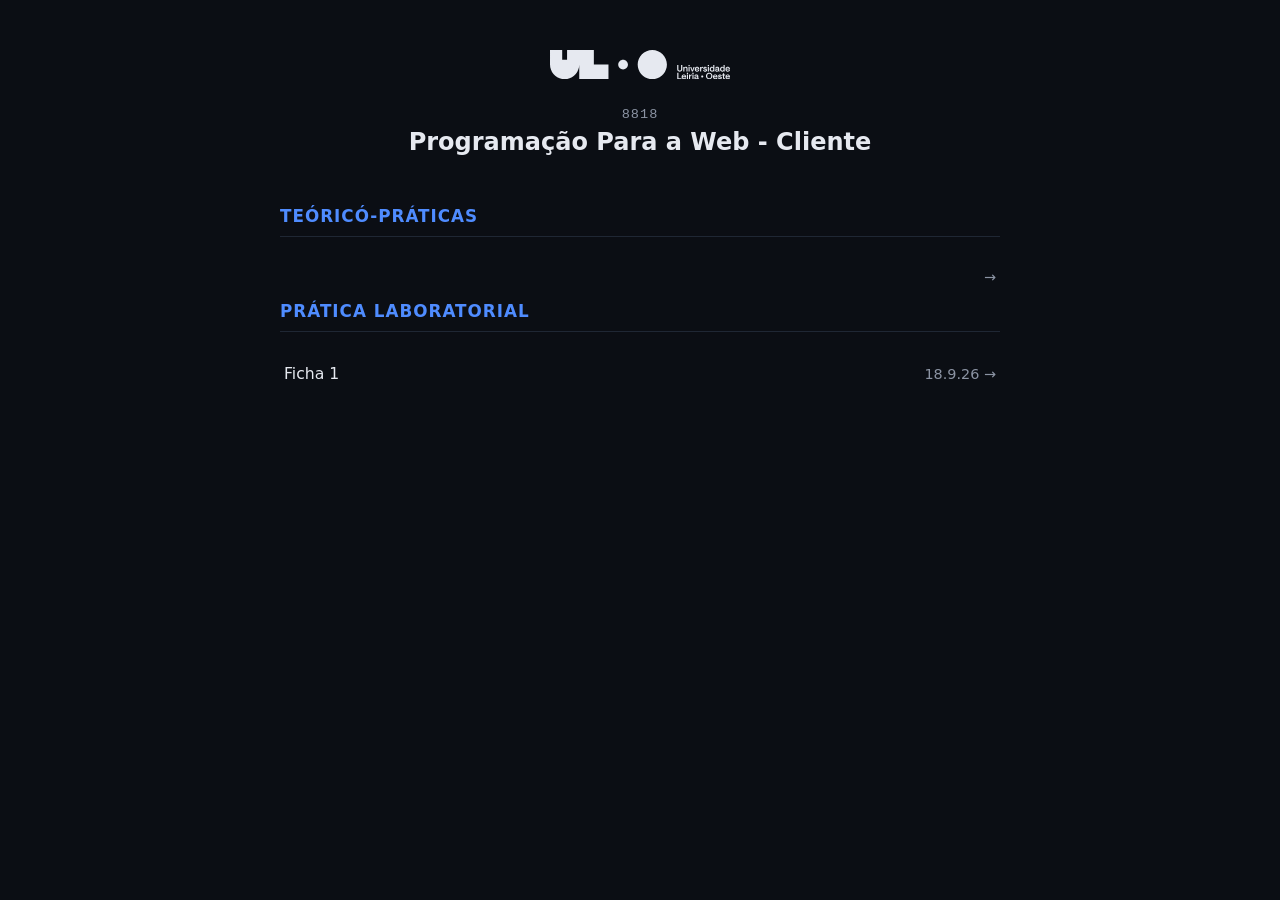
<file: ctesp/uc8818/index.html>
<!DOCTYPE html>
<html lang="pt-PT">
<head>
<meta charset="UTF-8">
<meta name="viewport" content="width=device-width, initial-scale=1.0">
<link rel="icon" type="image/png" href="https://www.ipleiria.pt/wp-content/themes/wp-theme--ipleiria/assets/img/favicon/favicon.svg">
<link rel="stylesheet" href="../../assets/styles/uc.css" referrerpolicy="no-referrer" />
</head>
<body>

<main>
  <header>
    <a id="brand-container" href="https://www.ulo.pt/" title="Ir para a página inicial" rel="home" accesskey="h">
      <svg id="logo" class="logo" role="img" aria-labelledby="logo-desc" version="1.1" viewBox="0 0 1861.12 302.98" xml:space="preserve" xmlns="http://www.w3.org/2000/svg" fill="currentColor">
        <desc id="logo-desc">Universidade de Leiria e Oeste</desc>
        <path d="M1845.44 265.2c1.82 1.88 2.85 4.27 3.1 7.17h-22.29c.74-3.21 2.1-5.67 4.07-7.4s4.47-2.59 7.49-2.59c3.27 0 5.81.94 7.63 2.82m15.5 15.95c0-.12.03-.61.09-1.48l.09-2.78a25.87 25.87 0 0 0-1.44-8.51c-.95-2.78-2.4-5.29-4.34-7.54s-4.36-4.04-7.26-5.36-6.32-1.99-10.27-1.99-7.38.69-10.31 2.08-5.36 3.25-7.31 5.6c-1.94 2.34-3.39 4.98-4.35 7.91s-1.43 5.97-1.43 9.11a27.95 27.95 0 0 0 1.53 9.16c1.02 2.96 2.54 5.61 4.58 7.95s4.55 4.21 7.54 5.6 6.46 2.08 10.4 2.08c5.92 0 10.93-1.43 15.03-4.3s6.55-6.92 7.35-12.16h-11.56c-.55 2.1-1.77 3.73-3.65 4.9s-4.18 1.76-6.89 1.76c-3.52 0-6.42-1.05-8.69-3.14-2.28-2.1-3.67-5.05-4.16-8.88h35.05zm-52.45 21.64c.99-.12 1.85-.28 2.59-.46v-10.08c-.62.18-1.31.34-2.08.46s-1.59.18-2.45.18c-1.91 0-3.5-.6-4.76-1.8s-1.9-2.94-1.9-5.23v-21.92h11.19v-9.71h-11.19v-14.15h-11.65v14.15h-8.14v9.71h8.14v23.12c0 5.36 1.59 9.36 4.77 11.98 3.17 2.62 7.23 3.93 12.16 3.93 1.23 0 2.34-.06 3.33-.19m-40.42-1.88c2.96-1.39 5.26-3.22 6.89-5.5s2.45-4.81 2.45-7.59c0-3.27-.63-5.87-1.9-7.82-1.26-1.94-2.99-3.42-5.18-4.44s-4.64-1.8-7.35-2.36l-7.49-1.57c-1.54-.31-2.79-.82-3.75-1.53s-1.44-1.65-1.44-2.82c0-1.42.6-2.51 1.8-3.28s2.73-1.16 4.58-1.16c1.97 0 3.81.49 5.5 1.48s2.67 2.47 2.91 4.44h11.38c-.37-3.21-1.47-5.93-3.28-8.19-1.82-2.25-4.15-3.99-6.98-5.23-2.84-1.23-6.01-1.85-9.53-1.85-3.7 0-6.89.63-9.57 1.89s-4.75 2.93-6.2 4.99c-1.45 2.07-2.17 4.36-2.17 6.89 0 3.15.66 5.69 1.99 7.63 1.32 1.94 3.07 3.45 5.22 4.53 2.16 1.08 4.47 1.9 6.94 2.45l7.49 1.57c1.6.31 2.87.85 3.79 1.62s1.39 1.77 1.39 3.01c0 1.48-.73 2.68-2.17 3.61-1.45.92-3.34 1.39-5.69 1.39-2.84 0-5.15-.8-6.94-2.41-1.79-1.6-2.75-3.3-2.87-5.09h-11.38c.18 3.39 1.17 6.4 2.96 9.02s4.24 4.67 7.35 6.15 6.74 2.22 10.87 2.22 7.4-.7 10.36-2.08m-51.73-35.67c1.82 1.88 2.85 4.27 3.1 7.17h-22.29c.74-3.21 2.1-5.67 4.07-7.4s4.47-2.59 7.49-2.59c3.27 0 5.81.94 7.63 2.82m15.49 15.95c0-.12.03-.61.09-1.48a40.15 40.15 0 0 0 .09-2.78 25.87 25.87 0 0 0-1.44-8.51c-.95-2.78-2.4-5.29-4.35-7.54-1.94-2.25-4.36-4.04-7.26-5.36s-6.32-1.99-10.27-1.99-7.38.69-10.31 2.08-5.36 3.25-7.31 5.6c-1.94 2.34-3.39 4.98-4.35 7.91s-1.43 5.97-1.43 9.11a27.95 27.95 0 0 0 1.53 9.16c1.02 2.96 2.54 5.61 4.58 7.95s4.55 4.21 7.54 5.6 6.46 2.08 10.41 2.08c5.92 0 10.93-1.43 15.03-4.3s6.55-6.92 7.35-12.16h-11.56c-.55 2.1-1.77 3.73-3.65 4.9s-4.18 1.76-6.89 1.76c-3.52 0-6.42-1.05-8.69-3.14-2.28-2.1-3.67-5.05-4.16-8.88h35.05zm-96.42 7.91c-3.18-2-5.67-4.76-7.49-8.28s-2.73-7.49-2.73-11.93.91-8.41 2.73-11.93c1.82-3.51 4.32-6.27 7.49-8.28 3.18-2 6.8-3.01 10.87-3.01s7.68 1 10.82 3.01c3.15 2 5.61 4.76 7.4 8.28s2.68 7.49 2.68 11.93-.89 8.42-2.68 11.93-4.25 6.27-7.4 8.28c-3.14 2-6.75 3.01-10.82 3.01s-7.69-1-10.87-3.01m24.23 11.38c4.1-1.7 7.66-4.07 10.68-7.12s5.36-6.66 7.03-10.82c1.66-4.16 2.5-8.71 2.5-13.64s-.83-9.46-2.5-13.6c-1.66-4.13-4.01-7.72-7.03-10.77s-6.58-5.43-10.68-7.12c-4.1-1.7-8.56-2.54-13.36-2.54s-9.36.85-13.46 2.54c-4.1 1.7-7.68 4.07-10.73 7.12s-5.41 6.64-7.07 10.77-2.5 8.66-2.5 13.6.83 9.48 2.5 13.64c1.66 4.16 4.02 7.77 7.07 10.82s6.63 5.43 10.73 7.12c4.1 1.7 8.59 2.54 13.46 2.54s9.26-.85 13.36-2.54m-79.91-16.95a11.01 11.01 0 0 0 3.88-3.91c.96-1.63 1.44-3.44 1.44-5.44s-.48-3.81-1.44-5.43a11.09 11.09 0 0 0-3.88-3.91c-1.63-.98-3.42-1.47-5.38-1.47s-3.87.49-5.51 1.47a11.26 11.26 0 0 0-3.94 3.91c-.98 1.63-1.47 3.44-1.47 5.43s.49 3.81 1.47 5.44a11.18 11.18 0 0 0 3.94 3.91c1.64.98 3.48 1.47 5.51 1.47s3.76-.49 5.38-1.47m-74.22 9.04c-1.29-1.05-1.94-2.37-1.94-3.98 0-3.57 2.34-5.73 7.03-6.47l11.84-1.94v1.39c0 3.58-1.03 6.57-3.1 8.97-2.07 2.41-4.98 3.61-8.74 3.61-2.1 0-3.79-.52-5.09-1.57m12.57 8.5c2.71-1.29 4.59-2.99 5.64-5.09.31 2.28 1.28 3.99 2.91 5.13s3.68 1.71 6.15 1.71c1.17 0 2.25-.06 3.24-.18.98-.12 1.76-.25 2.31-.37v-9.53c-.5.12-.99.18-1.48.18-2.04 0-3.05-1.29-3.05-3.88v-16.93c0-5.67-1.87-10.19-5.59-13.55-3.73-3.36-8.77-5.04-15.12-5.04-5.98 0-10.82 1.51-14.52 4.53s-5.83 7.09-6.38 12.21h11.28c.19-2.47 1.17-4.36 2.96-5.69 1.79-1.32 4.01-1.99 6.66-1.99 2.83 0 5.05.63 6.66 1.9 1.6 1.26 2.41 2.79 2.41 4.58 0 2.16-1.29 3.42-3.88 3.79l-9.62 1.3c-5.3.68-9.42 2.3-12.35 4.85-2.93 2.56-4.4 5.94-4.4 10.13 0 2.65.73 5.02 2.17 7.12 1.45 2.1 3.44 3.75 5.97 4.95s5.4 1.8 8.6 1.8c3.57 0 6.72-.65 9.43-1.94m-33.2-65.94h-12.67v12.21h12.67v-12.21zm-.55 19.15h-11.65v48h11.65v-48zm-17.76-.46c-.92-.19-2-.28-3.24-.28-1.91 0-3.85.42-5.83 1.25-1.97.83-3.72 1.96-5.22 3.38-1.51 1.42-2.64 3.05-3.38 4.9v-8.79h-11.65v48h11.65v-17.67c0-4.81.62-8.71 1.85-11.7s2.85-5.16 4.86-6.52c2-1.36 4.12-2.04 6.33-2.04.86 0 1.68.06 2.45.19l2.17.37v-11.1zm-38.84-18.69h-12.67v12.21h12.67v-12.21zm-.56 19.15h-11.65v48h11.65v-48zm-35.1 10.96c1.82 1.88 2.85 4.27 3.1 7.17h-22.29c.74-3.21 2.1-5.67 4.07-7.4s4.47-2.59 7.49-2.59c3.27 0 5.81.94 7.63 2.82m15.49 15.95c0-.12.03-.61.09-1.48a40.15 40.15 0 0 0 .09-2.78c0-2.9-.48-5.73-1.43-8.51-.96-2.78-2.41-5.29-4.35-7.54s-4.36-4.04-7.26-5.36-6.32-1.99-10.27-1.99-7.38.69-10.31 2.08-5.36 3.25-7.31 5.6c-1.94 2.34-3.39 4.98-4.35 7.91a29.37 29.37 0 0 0-1.43 9.11 27.95 27.95 0 0 0 1.53 9.16c1.02 2.96 2.54 5.61 4.58 7.95s4.55 4.21 7.54 5.6 6.46 2.08 10.4 2.08c5.92 0 10.93-1.43 15.03-4.3s6.55-6.92 7.35-12.16h-11.56c-.55 2.1-1.77 3.73-3.65 4.9s-4.18 1.76-6.89 1.76c-3.51 0-6.41-1.05-8.69-3.14-2.28-2.1-3.67-5.05-4.16-8.88h35.05zm-48.18 21.09v-11.01h-31.26v-55.68h-12.39v66.68h43.66zm486.07-116.2c1.82 1.88 2.85 4.27 3.1 7.17h-22.29c.74-3.21 2.1-5.67 4.07-7.4s4.47-2.59 7.49-2.59c3.27 0 5.81.94 7.63 2.82m15.5 15.96a42.05 42.05 0 0 1 .09-1.48l.09-2.78c0-2.9-.48-5.73-1.43-8.51-.96-2.78-2.41-5.29-4.35-7.54s-4.36-4.04-7.26-5.36-6.32-1.99-10.27-1.99-7.38.69-10.31 2.08-5.36 3.25-7.31 5.6c-1.94 2.34-3.39 4.98-4.35 7.91s-1.44 5.97-1.44 9.11a27.95 27.95 0 0 0 1.53 9.16c1.02 2.96 2.54 5.61 4.58 7.95s4.55 4.21 7.54 5.6 6.46 2.08 10.4 2.08c5.92 0 10.93-1.43 15.03-4.3s6.55-6.92 7.35-12.16h-11.56c-.56 2.1-1.77 3.73-3.65 4.9s-4.18 1.76-6.89 1.76c-3.51 0-6.41-1.05-8.69-3.15s-3.67-5.05-4.16-8.88h35.05zm-87.45 7.67c-2.34-2.71-3.51-6.26-3.51-10.64s1.17-7.91 3.51-10.59 5.43-4.02 9.25-4.02 6.91 1.34 9.25 4.02 3.52 6.21 3.52 10.59-1.17 8-3.52 10.68c-2.34 2.68-5.43 4.02-9.25 4.02s-6.91-1.36-9.25-4.07m15.91 12.31c2.47-1.23 4.25-2.74 5.36-4.53v5.64h11.65v-67.42h-11.65v24.88c-1.36-1.85-3.27-3.34-5.73-4.49-2.47-1.14-5.18-1.71-8.14-1.71-4.69 0-8.73 1.05-12.12 3.14-3.39 2.1-6.01 4.99-7.86 8.69s-2.78 7.99-2.78 12.86.91 9.17 2.73 12.9 4.46 6.65 7.91 8.74c3.45 2.1 7.55 3.15 12.3 3.15 3.08 0 5.86-.62 8.32-1.85m-68.1-8.6c-1.29-1.05-1.94-2.37-1.94-3.98 0-3.57 2.34-5.73 7.03-6.47l11.84-1.94v1.39c0 3.58-1.04 6.57-3.1 8.97-2.07 2.4-4.98 3.61-8.74 3.61-2.1 0-3.79-.52-5.09-1.57m12.58 8.5c2.71-1.29 4.59-2.99 5.64-5.09.31 2.28 1.28 3.99 2.91 5.13s3.68 1.71 6.15 1.71c1.17 0 2.25-.06 3.24-.19.98-.12 1.76-.25 2.31-.37v-9.53c-.5.12-.99.18-1.48.18-2.04 0-3.05-1.29-3.05-3.88v-16.93c0-5.67-1.86-10.19-5.59-13.55s-8.77-5.04-15.12-5.04c-5.98 0-10.82 1.51-14.52 4.53s-5.83 7.09-6.38 12.21h11.28c.18-2.46 1.17-4.36 2.96-5.69 1.79-1.32 4.01-1.99 6.66-1.99 2.83 0 5.05.63 6.66 1.89 1.6 1.26 2.4 2.79 2.4 4.58 0 2.16-1.29 3.42-3.88 3.79l-9.62 1.29c-5.3.68-9.42 2.3-12.35 4.86s-4.4 5.93-4.4 10.13c0 2.65.73 5.02 2.17 7.12 1.45 2.1 3.44 3.75 5.97 4.95s5.4 1.8 8.6 1.8c3.58 0 6.72-.65 9.43-1.94m-67.09-12.18c-2.34-2.71-3.52-6.26-3.52-10.64s1.17-7.91 3.52-10.59c2.34-2.68 5.43-4.02 9.25-4.02s6.91 1.34 9.25 4.02 3.52 6.21 3.52 10.59-1.17 8-3.52 10.68c-2.34 2.68-5.43 4.02-9.25 4.02s-6.91-1.36-9.25-4.07m15.91 12.31c2.47-1.23 4.25-2.74 5.36-4.53v5.64h11.65v-67.42h-11.65v24.88c-1.36-1.85-3.27-3.34-5.74-4.49-2.47-1.14-5.18-1.71-8.14-1.71-4.69 0-8.73 1.05-12.12 3.14-3.39 2.1-6.01 4.99-7.86 8.69s-2.78 7.99-2.78 12.86.91 9.17 2.73 12.9 4.46 6.65 7.91 8.74c3.45 2.1 7.55 3.15 12.3 3.15 3.08 0 5.86-.62 8.32-1.85m-38.68-66.04h-12.67v12.21h12.67v-12.21zm-.56 19.15h-11.65v48h11.65v-48zm-28.9 46.66c2.96-1.39 5.26-3.22 6.89-5.5s2.45-4.81 2.45-7.58c0-3.27-.63-5.87-1.9-7.82-1.26-1.94-2.99-3.42-5.18-4.44s-4.64-1.8-7.35-2.36l-7.49-1.57c-1.54-.31-2.79-.82-3.75-1.53s-1.43-1.65-1.43-2.82c0-1.42.6-2.51 1.8-3.28s2.73-1.16 4.58-1.16c1.97 0 3.81.49 5.5 1.48 1.7.99 2.66 2.47 2.91 4.44h11.38c-.37-3.21-1.47-5.93-3.28-8.19-1.82-2.25-4.15-3.99-6.98-5.23-2.84-1.23-6.01-1.85-9.53-1.85-3.7 0-6.89.63-9.57 1.9s-4.75 2.93-6.2 4.99c-1.45 2.07-2.17 4.36-2.17 6.89 0 3.15.66 5.69 1.99 7.63 1.32 1.94 3.07 3.45 5.23 4.53s4.47 1.9 6.94 2.45l7.49 1.57c1.6.31 2.87.85 3.79 1.62s1.39 1.77 1.39 3.01c0 1.48-.73 2.68-2.17 3.61-1.45.92-3.34 1.39-5.69 1.39-2.84 0-5.15-.8-6.94-2.41-1.79-1.6-2.74-3.3-2.87-5.09h-11.38c.19 3.39 1.17 6.4 2.96 9.02s4.24 4.67 7.35 6.15 6.73 2.22 10.87 2.22 7.4-.69 10.36-2.08m-33.34-47.11c-.93-.18-2-.28-3.24-.28-1.91 0-3.85.42-5.83 1.25-1.97.83-3.72 1.96-5.23 3.37-1.51 1.42-2.63 3.05-3.38 4.9v-8.79h-11.65v48h11.65V205.4c0-4.81.61-8.71 1.85-11.7 1.23-2.99 2.85-5.16 4.86-6.52 2-1.36 4.12-2.04 6.34-2.04.86 0 1.68.06 2.45.19l2.17.37v-11.1zm-53.08 11.42c1.82 1.88 2.85 4.27 3.1 7.17h-22.29c.74-3.21 2.1-5.67 4.07-7.4s4.47-2.59 7.49-2.59c3.27 0 5.81.94 7.63 2.82m15.49 15.96a42.05 42.05 0 0 1 .09-1.48 40.15 40.15 0 0 0 .09-2.78c0-2.9-.48-5.73-1.43-8.51-.96-2.78-2.41-5.29-4.35-7.54s-4.36-4.04-7.26-5.36-6.32-1.99-10.27-1.99-7.38.69-10.31 2.08-5.36 3.25-7.31 5.6c-1.94 2.34-3.39 4.98-4.35 7.91s-1.43 5.97-1.43 9.11a27.95 27.95 0 0 0 1.53 9.16c1.02 2.96 2.54 5.61 4.58 7.95s4.55 4.21 7.54 5.6 6.46 2.08 10.4 2.08c5.92 0 10.93-1.43 15.03-4.3s6.55-6.92 7.35-12.16h-11.56c-.55 2.1-1.77 3.73-3.65 4.9s-4.18 1.76-6.89 1.76c-3.52 0-6.42-1.05-8.69-3.15-2.28-2.1-3.67-5.05-4.16-8.88h35.05zm-65.34 21.08l17.48-48h-11.74l-11.19 34.59-11.28-34.59h-11.74l17.57 48h10.91zm-33.62-67.15h-12.67v12.21h12.67v-12.21zm-.55 19.15h-11.65v48h11.65v-48zm-54.43 48v-21.09c0-5.43 1.05-9.67 3.15-12.72s5.02-4.58 8.79-4.58c2.84 0 5.09.89 6.75 2.68s2.5 4.1 2.5 6.94v28.76h11.56v-31.45c0-5.24-1.6-9.43-4.81-12.58s-7.4-4.72-12.58-4.72c-3.39 0-6.4.74-9.02 2.22s-4.74 3.46-6.34 5.92v-7.4H1378v48h11.65zm-34.31-2.08c3.98-1.88 7.09-4.67 9.34-8.37s3.37-8.26 3.37-13.69v-42.55h-12.39v42.73c0 4.56-1.33 8-3.98 10.31s-6.04 3.47-10.17 3.47-7.49-1.16-10.08-3.47-3.88-5.75-3.88-10.31v-42.73h-12.39v42.55c0 5.43 1.13 9.99 3.38 13.69s5.36 6.49 9.34 8.37 8.52 2.82 13.64 2.82 9.85-.94 13.83-2.82m-297.52 81.24c83.46 0 151.12-67.66 151.12-151.12S1141.29 0 1057.83 0 906.71 67.66 906.71 151.12s67.66 151.12 151.12 151.12M755.6 201.49c27.82 0 50.37-22.55 50.37-50.37s-22.55-50.37-50.37-50.37-50.37 22.55-50.37 50.37 22.55 50.37 50.37 50.37M604.48 302.24V151.12H453.36V0H176.31v100.75h-50.37V0H0v151.12c0 83.46 67.66 151.12 151.12 151.12s151.12-67.66 151.12-151.12v151.12h302.24z"/>
      </svg>
    </a>
    <div class="uc-code">8818</div>
    <h1>Programação Para a Web - Cliente</h1>
  </header>

  <h2 class="section-title">Teóricó-Práticas</h2>
  <ul class="work-list">
    <li class="work-item">
      <a class="work-link" href="" target="_blank" rel="noopener">
        <span> </span>
        <span class="arrow">&#8594;</span>
      </a>
    </li>
  </ul>

  <h2 class="section-title">Prática Laboratorial</h2>
  <ul class="work-list">
    <li class="work-item">
      <a class="work-link" href="pl/ficha1" target="_blank" rel="noopener">
        <span>Ficha 1</span>
        <span class="arrow">18.9.26 &#8594;</span>
      </a>
    </li>
  </ul>
</main>

</body>
</html>
</file>
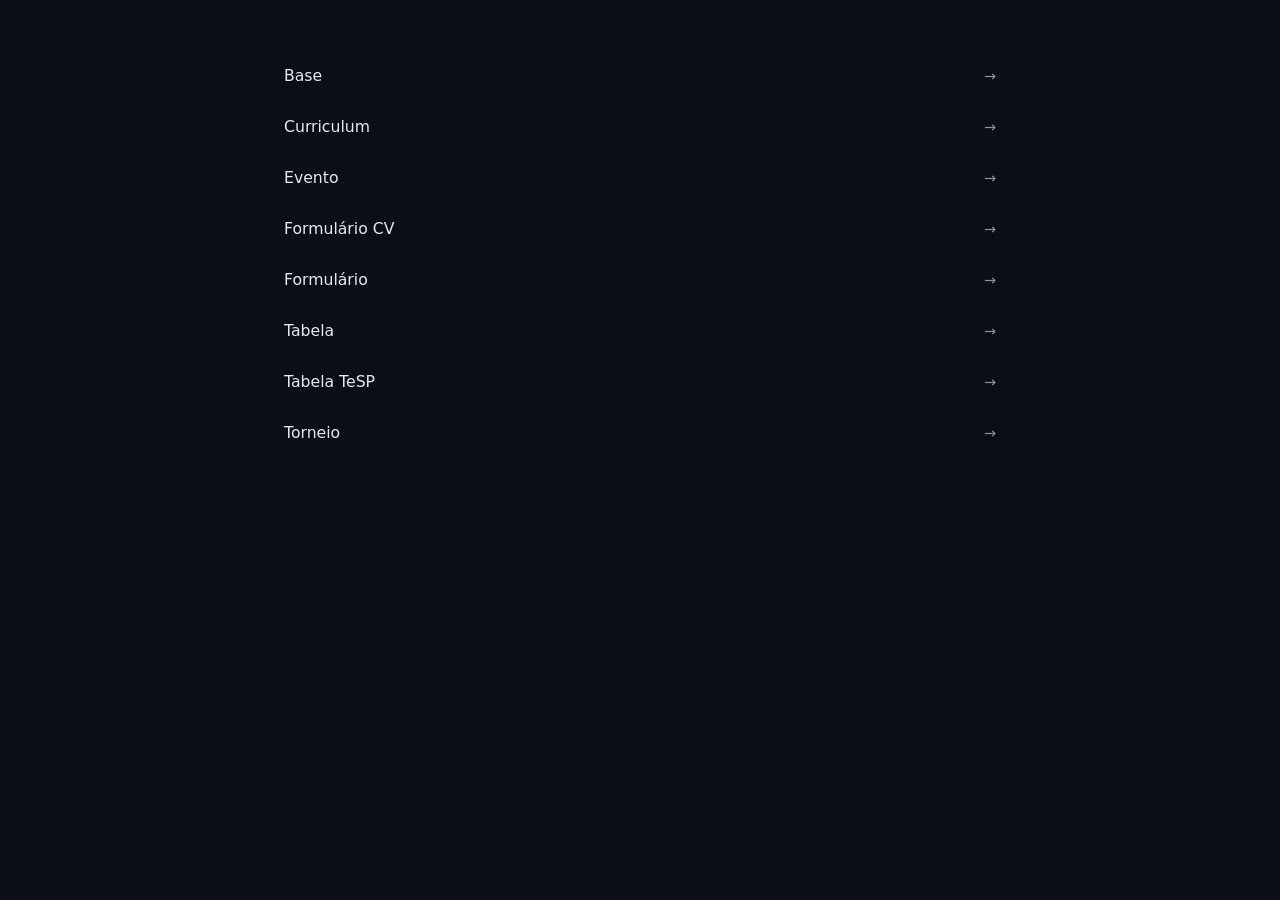
<file: ctesp/uc8818/pl/ficha1/index.html>
<!DOCTYPE html>
<html lang="pt-PT">
<head>
<meta charset="UTF-8">
<meta name="viewport" content="width=device-width, initial-scale=1.0">
<link rel="icon" type="image/png" href="https://www.ipleiria.pt/wp-content/themes/wp-theme--ipleiria/assets/img/favicon/favicon.svg">
<style>
  :root{
    --bg: #0b0e14;
    --card: #121722;
    --border: #1f2734;
    --text: #e6e9f0;
    --muted: #8b93a3;
    --accent: #4f8cff;
  }

  *{ box-sizing:border-box; margin:0; padding:0; }

  body{
    background: var(--bg);
    color: var(--text);
    font-family: 'Segoe UI', system-ui, -apple-system, Arial, sans-serif;
    min-height:100vh;
    padding: 50px 20px 80px;
  }

  main{
    max-width: 720px;
    margin: 0 auto;
  }

  header{
    display:flex;
    flex-direction:column;
    align-items:center;
    margin-bottom: 50px;
  }

  #brand-container{
    color: var(--text);
    text-decoration:none;
    display:inline-block;
    margin-bottom: 24px;
  }

  .logo{
    width:100%;
    max-width: 180px;
    height:auto;
  }

  .uc-code{
    font-family: 'Courier New', monospace;
    font-size: 0.85rem;
    color: var(--muted);
    letter-spacing: 1px;
    margin-bottom: 6px;
  }

  h1{
    text-align:center;
    font-size: 1.5rem;
    font-weight: 600;
  }

  h2.section-title{
    font-size: 1.05rem;
    font-weight: 600;
    color: var(--accent);
    text-transform: uppercase;
    letter-spacing: 1px;
    margin-bottom: 16px;
    padding-bottom: 10px;
    border-bottom: 1px solid var(--border);
  }

  .work-list{
    list-style:none;
  }

  .work-item{
    border-bottom: 1px solid var(--border);
  }

  .work-item:last-child{ border-bottom:none; }

  .work-link{
    display:flex;
    align-items:center;
    justify-content:space-between;
    gap: 16px;
    padding: 16px 4px;
    color: var(--text);
    text-decoration:none;
    font-size: 0.98rem;
    transition: color .15s ease;
  }

  .work-link:hover{
    color: var(--accent);
  }

  .work-link .arrow{
    color: var(--muted);
    font-size: 0.9rem;
    transition: color .15s ease, transform .15s ease;
  }

  .work-link:hover .arrow{
    color: var(--accent);
    transform: translateX(3px);
  }
</style>
</head>
<body>

<main>
  <ul class="work-list">
    <li class="work-item">
      <a class="work-link" href="base" target="_blank" rel="noopener">
        <span>Base</span>
        <span class="arrow">&#8594;</span>
      </a>
    </li>
  </ul>
  
  <ul class="work-list">
    <li class="work-item">
      <a class="work-link" href="curriculo" target="_blank" rel="noopener">
        <span>Curriculum</span>
        <span class="arrow">&#8594;</span>
      </a>
    </li>
  </ul>
  
  <ul class="work-list">
    <li class="work-item">
      <a class="work-link" href="event" target="_blank" rel="noopener">
        <span>Evento</span>
        <span class="arrow">&#8594;</span>
      </a>
    </li>
  </ul>
  
  <ul class="work-list">
    <li class="work-item">
      <a class="work-link" href="formcv" target="_blank" rel="noopener">
        <span>Formulário CV</span>
        <span class="arrow">&#8594;</span>
      </a>
    </li>
  </ul>
  
  <ul class="work-list">
    <li class="work-item">
      <a class="work-link" href="formulario" target="_blank" rel="noopener">
        <span>Formulário</span>
        <span class="arrow">&#8594;</span>
      </a>
    </li>
  </ul>
  
  <ul class="work-list">
    <li class="work-item">
      <a class="work-link" href="tabela" target="_blank" rel="noopener">
        <span>Tabela</span>
        <span class="arrow">&#8594;</span>
      </a>
    </li>
  </ul>
  
  <ul class="work-list">
    <li class="work-item">
      <a class="work-link" href="tabelatesp" target="_blank" rel="noopener">
        <span>Tabela TeSP</span>
        <span class="arrow">&#8594;</span>
      </a>
    </li>
  </ul>
  
  <ul class="work-list">
    <li class="work-item">
      <a class="work-link" href="torneio" target="_blank" rel="noopener">
        <span>Torneio</span>
        <span class="arrow">&#8594;</span>
      </a>
    </li>
  </ul>
  
</main>

</body>
</html>
</file>
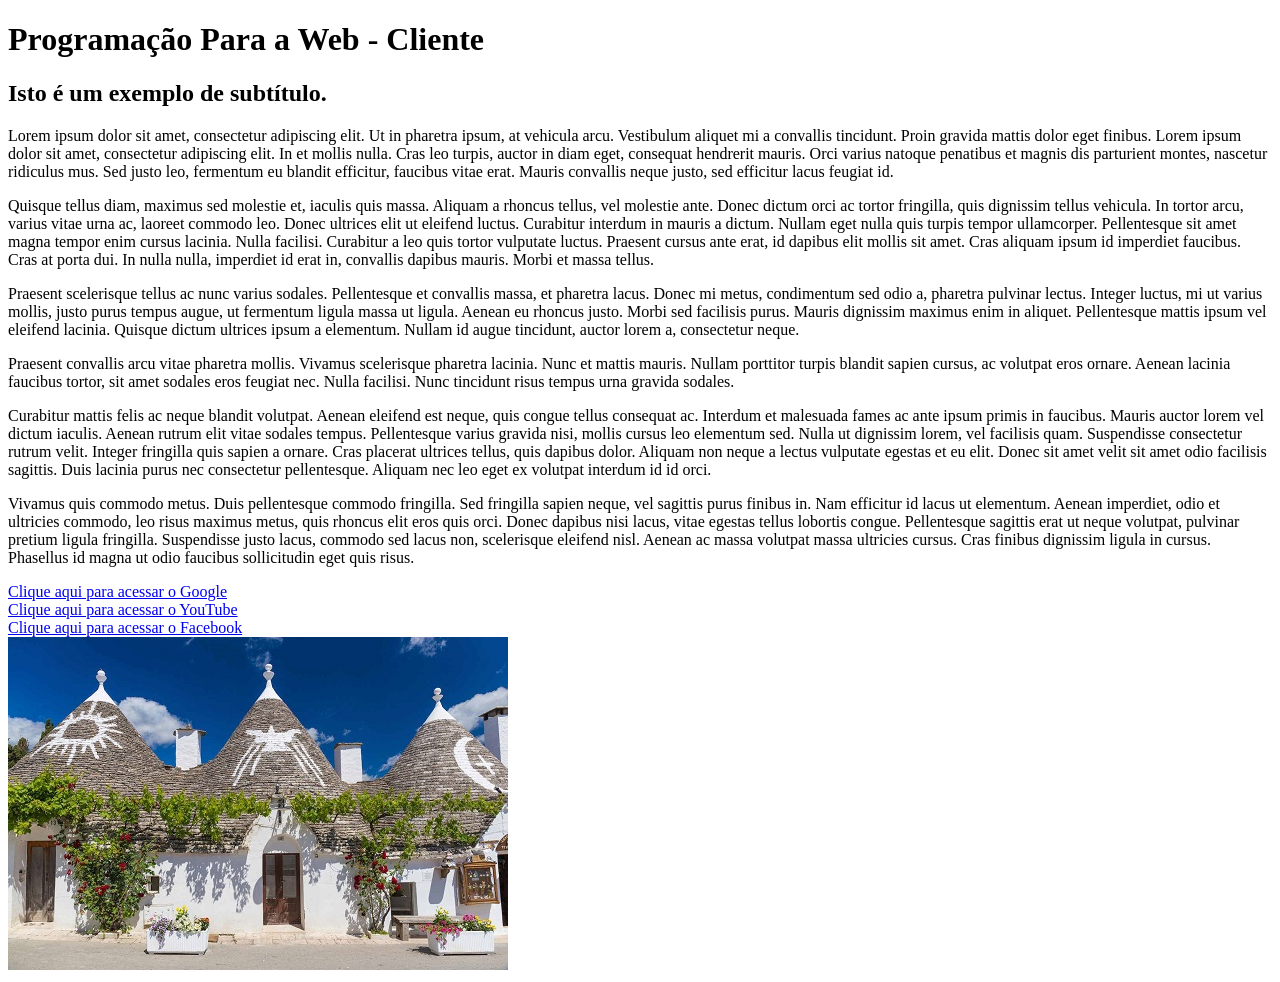
<file: ctesp/uc8818/pl/ficha1/base/index.html>
<!DOCTYPE html>
<html lang="en">
<head>
    <meta charset="UTF-8">
    <meta name="viewport" content="width=device-width, initial-scale=1.0">
    <title>Estrutura Base</title>
</head>
<body>
    <h1>Programação Para a Web - Cliente</h1>
    <h2>Isto é um exemplo de subtítulo.</h2>

    <p>Lorem ipsum dolor sit amet, consectetur adipiscing elit. Ut in pharetra ipsum, at vehicula arcu. Vestibulum aliquet mi a convallis tincidunt. Proin gravida mattis dolor eget finibus. Lorem ipsum dolor sit amet, consectetur adipiscing elit. In et mollis nulla. Cras leo turpis, auctor in diam eget, consequat hendrerit mauris. Orci varius natoque penatibus et magnis dis parturient montes, nascetur ridiculus mus. Sed justo leo, fermentum eu blandit efficitur, faucibus vitae erat. Mauris convallis neque justo, sed efficitur lacus feugiat id.</p>

    <p>Quisque tellus diam, maximus sed molestie et, iaculis quis massa. Aliquam a rhoncus tellus, vel molestie ante. Donec dictum orci ac tortor fringilla, quis dignissim tellus vehicula. In tortor arcu, varius vitae urna ac, laoreet commodo leo. Donec ultrices elit ut eleifend luctus. Curabitur interdum in mauris a dictum. Nullam eget nulla quis turpis tempor ullamcorper. Pellentesque sit amet magna tempor enim cursus lacinia. Nulla facilisi. Curabitur a leo quis tortor vulputate luctus. Praesent cursus ante erat, id dapibus elit mollis sit amet. Cras aliquam ipsum id imperdiet faucibus. Cras at porta dui. In nulla nulla, imperdiet id erat in, convallis dapibus mauris. Morbi et massa tellus.</p>

    <p>Praesent scelerisque tellus ac nunc varius sodales. Pellentesque et convallis massa, et pharetra lacus. Donec mi metus, condimentum sed odio a, pharetra pulvinar lectus. Integer luctus, mi ut varius mollis, justo purus tempus augue, ut fermentum ligula massa ut ligula. Aenean eu rhoncus justo. Morbi sed facilisis purus. Mauris dignissim maximus enim in aliquet. Pellentesque mattis ipsum vel eleifend lacinia. Quisque dictum ultrices ipsum a elementum. Nullam id augue tincidunt, auctor lorem a, consectetur neque.</p>

    <p>Praesent convallis arcu vitae pharetra mollis. Vivamus scelerisque pharetra lacinia. Nunc et mattis mauris. Nullam porttitor turpis blandit sapien cursus, ac volutpat eros ornare. Aenean lacinia faucibus tortor, sit amet sodales eros feugiat nec. Nulla facilisi. Nunc tincidunt risus tempus urna gravida sodales.</p>

    <p>Curabitur mattis felis ac neque blandit volutpat. Aenean eleifend est neque, quis congue tellus consequat ac. Interdum et malesuada fames ac ante ipsum primis in faucibus. Mauris auctor lorem vel dictum iaculis. Aenean rutrum elit vitae sodales tempus. Pellentesque varius gravida nisi, mollis cursus leo elementum sed. Nulla ut dignissim lorem, vel facilisis quam. Suspendisse consectetur rutrum velit. Integer fringilla quis sapien a ornare. Cras placerat ultrices tellus, quis dapibus dolor. Aliquam non neque a lectus vulputate egestas et eu elit. Donec sit amet velit sit amet odio facilisis sagittis. Duis lacinia purus nec consectetur pellentesque. Aliquam nec leo eget ex volutpat interdum id id orci.</p>

    <p>Vivamus quis commodo metus. Duis pellentesque commodo fringilla. Sed fringilla sapien neque, vel sagittis purus finibus in. Nam efficitur id lacus ut elementum. Aenean imperdiet, odio et ultricies commodo, leo risus maximus metus, quis rhoncus elit eros quis orci. Donec dapibus nisi lacus, vitae egestas tellus lobortis congue. Pellentesque sagittis erat ut neque volutpat, pulvinar pretium ligula fringilla. Suspendisse justo lacus, commodo sed lacus non, scelerisque eleifend nisl. Aenean ac massa volutpat massa ultricies cursus. Cras finibus dignissim ligula in cursus. Phasellus id magna ut odio faucibus sollicitudin eget quis risus.</p>

    <a href="https://www.google.com" target="_blank">Clique aqui para acessar o Google</a><br>
    <a href="https://www.youtube.com" target="_blank">Clique aqui para acessar o YouTube</a><br>
    <a href="https://www.facebook.com" target="_blank">Clique aqui para acessar o Facebook</a>
<br>
    <img src="imgs/pic_trulli.jpg" alt="Trulli" width="500" height="333">

</body>
</html>
</file>
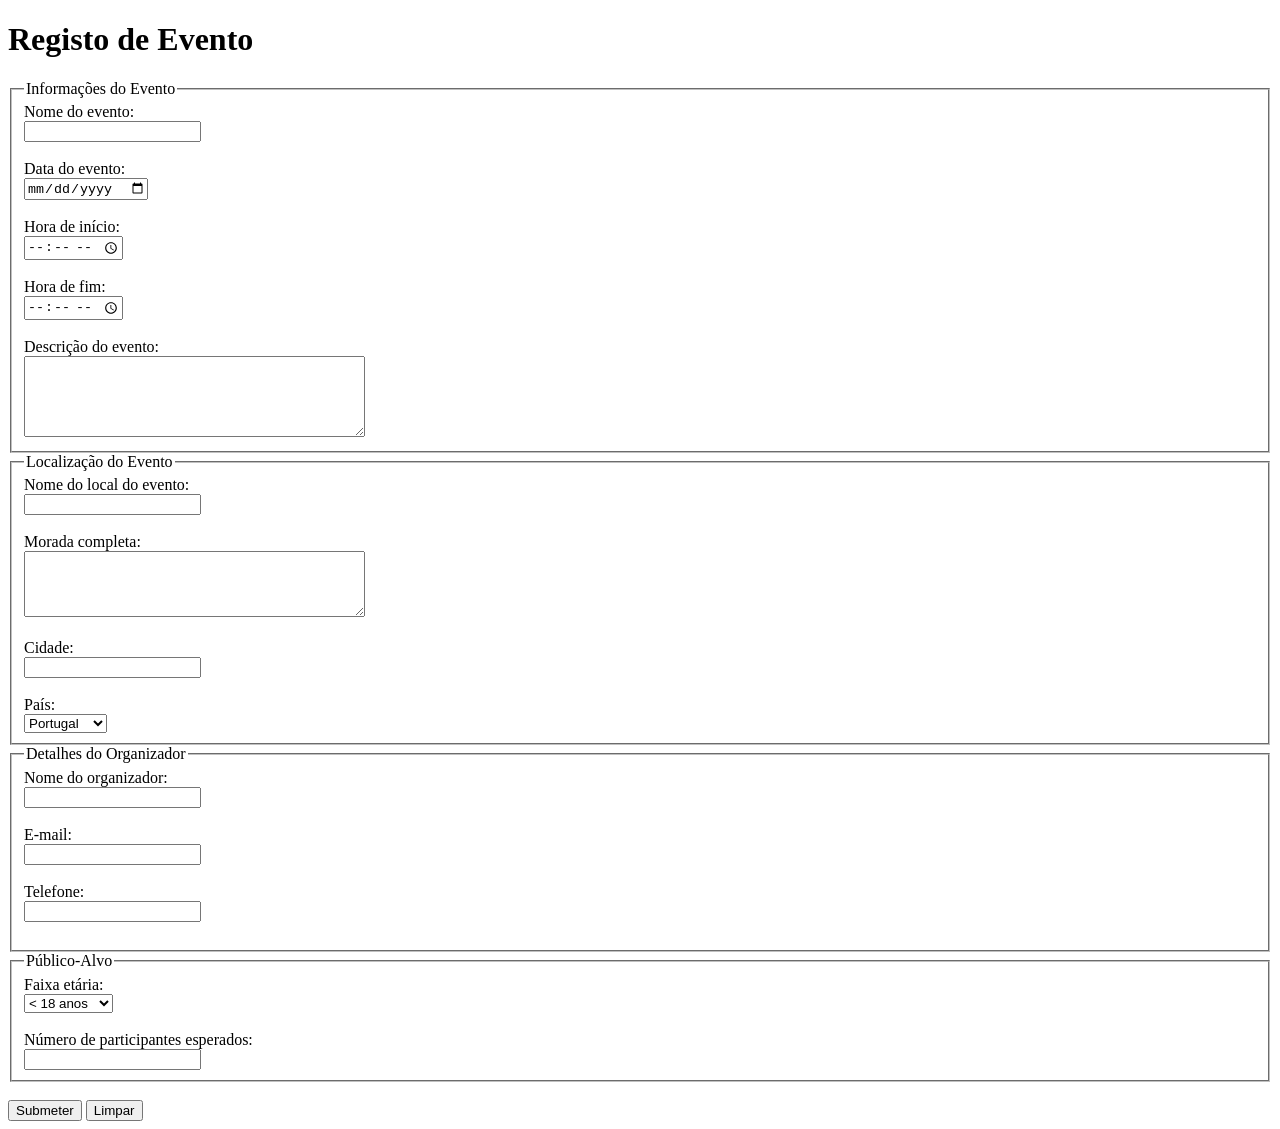
<file: ctesp/uc8818/pl/ficha1/event/index.html>
<!DOCTYPE html>
<html lang="pt">
<head>
    <meta charset="UTF-8">
    <meta name="viewport" content="width=device-width, initial-scale=1.0">
    <title>Registo de Evento</title>
</head>
<body>
    <h1>Registo de Evento</h1>

    <form>
        <fieldset>
            <legend>Informações do Evento</legend>

            <label for="nomeEvento">Nome do evento:</label><br>
            <input type="text" id="nomeEvento" name="nomeEvento"><br><br>

            <label for="dataEvento">Data do evento:</label><br>
            <input type="date" id="dataEvento" name="dataEvento"><br><br>

            <label for="horaInicio">Hora de início:</label><br>
            <input type="time" id="horaInicio" name="horaInicio"><br><br>

            <label for="horaFim">Hora de fim:</label><br>
            <input type="time" id="horaFim" name="horaFim"><br><br>

            <label for="descricaoEvento">Descrição do evento:</label><br>
            <textarea id="descricaoEvento" name="descricaoEvento" rows="5" cols="40"></textarea>
        </fieldset>

        <fieldset>
            <legend>Localização do Evento</legend>

            <label for="nomeLocal">Nome do local do evento:</label><br>
            <input type="text" id="nomeLocal" name="nomeLocal"><br><br>

            <label for="morada">Morada completa:</label><br>
            <textarea id="morada" name="morada" rows="4" cols="40"></textarea><br><br>

            <label for="cidade">Cidade:</label><br>
            <input type="text" id="cidade" name="cidade"><br><br>

            <label for="pais">País:</label><br>
            <select id="pais" name="pais">
                <option value="Portugal">Portugal</option>
                <option value="Espanha">Espanha</option>
                <option value="França">França</option>
                <option value="Brasil">Brasil</option>
                <option value="Alemanha">Alemanha</option>
            </select>
        </fieldset>

        <fieldset>
            <legend>Detalhes do Organizador</legend>

            <label for="nomeOrganizador">Nome do organizador:</label><br>
            <input type="text" id="nomeOrganizador" name="nomeOrganizador"><br><br>

            <label for="emailOrganizador">E-mail:</label><br>
            <input type="email" id="emailOrganizador" name="emailOrganizador"><br><br>

            <label for="telefoneOrganizador">Telefone:</label><br>
            <input type="tel" id="telefoneOrganizador" name="telefoneOrganizador"><br><br>
        </fieldset>

        <fieldset>
            <legend>Público-Alvo</legend>

            <label for="faixaEtaria">Faixa etária:</label><br>
            <select id="faixaEtaria" name="faixaEtaria">
                <option value="< 18 anos">< 18 anos</option>
                <option value="18-25 anos">18-25 anos</option>
                <option value="26-35 anos">26-35 anos</option>
                <option value="36-50 anos">36-50 anos</option>
                <option value="> 50 anos">> 50 anos</option>
            </select><br><br>

            <label for="numParticipantes">Número de participantes esperados:</label><br>
            <input type="number" id="numParticipantes" name="numParticipantes" min="1">
        </fieldset>

        <br>
        <input type="submit" value="Submeter">
        <input type="reset" value="Limpar">
    </form>
</body>
</html>
</file>
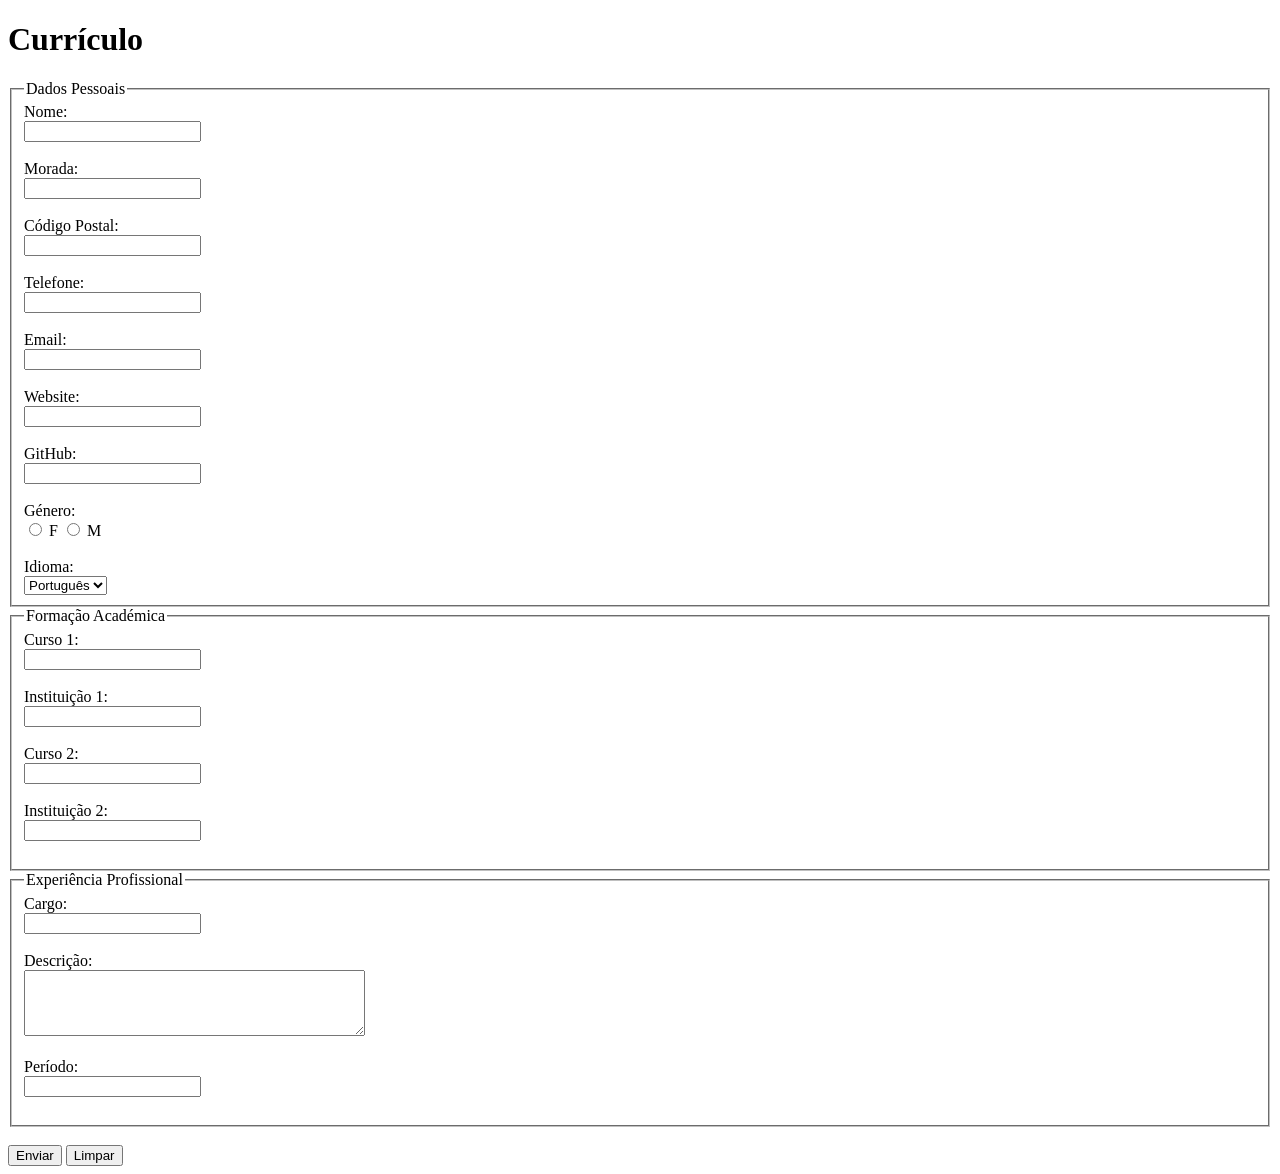
<file: ctesp/uc8818/pl/ficha1/formcv/index.html>
<!DOCTYPE html>
<html lang="pt">
<head>
    <meta charset="UTF-8">
    <meta name="viewport" content="width=device-width, initial-scale=1.0">
    <title>Formulário de Currículo</title>
</head>
<body>
    <h1>Currículo</h1>

    <form>
        <fieldset>
            <legend>Dados Pessoais</legend>

            <label for="nome">Nome:</label><br>
            <input type="text" id="nome" name="nome"><br><br>

            <label for="morada">Morada:</label><br>
            <input type="text" id="morada" name="morada"><br><br>

            <label for="codpostal">Código Postal:</label><br>
            <input type="text" id="codpostal" name="codpostal"><br><br>

            <label for="telefone">Telefone:</label><br>
            <input type="tel" id="telefone" name="telefone"><br><br>

            <label for="email">Email:</label><br>
            <input type="email" id="email" name="email"><br><br>

            <label for="website">Website:</label><br>
            <input type="url" id="website" name="website"><br><br>

            <label for="github">GitHub:</label><br>
            <input type="url" id="github" name="github"><br><br>

            <label>Género:</label><br>
            <input type="radio" id="feminino" name="genero" value="F">
            <label for="feminino">F</label>
            <input type="radio" id="masculino" name="genero" value="M">
            <label for="masculino">M</label><br><br>

            <label for="idioma">Idioma:</label><br>
            <select id="idioma" name="idioma">
                <option value="Inglês">Inglês</option>
                <option value="Português" selected>Português</option>
                <option value="Francês">Francês</option>
                <option value="Espanhol">Espanhol</option>
                <option value="Alemão">Alemão</option>
            </select>
        </fieldset>

        <fieldset>
            <legend>Formação Académica</legend>

            <label for="formacao1">Curso 1:</label><br>
            <input type="text" id="formacao1" name="formacao1"><br><br>

            <label for="instituicao1">Instituição 1:</label><br>
            <input type="text" id="instituicao1" name="instituicao1"><br><br>

            <label for="formacao2">Curso 2:</label><br>
            <input type="text" id="formacao2" name="formacao2"><br><br>

            <label for="instituicao2">Instituição 2:</label><br>
            <input type="text" id="instituicao2" name="instituicao2"><br><br>
        </fieldset>

        <fieldset>
            <legend>Experiência Profissional</legend>

            <label for="cargo">Cargo:</label><br>
            <input type="text" id="cargo" name="cargo"><br><br>

            <label for="empresa">Descrição:</label><br>
            <textarea id="empresa" name="empresa" rows="4" cols="40"></textarea><br><br>

            <label for="periodo">Período:</label><br>
            <input type="text" id="periodo" name="periodo"><br><br>
        </fieldset>

        <br>
        <input type="submit" value="Enviar">
        <input type="reset" value="Limpar">
    </form>
</body>
</html>
</file>
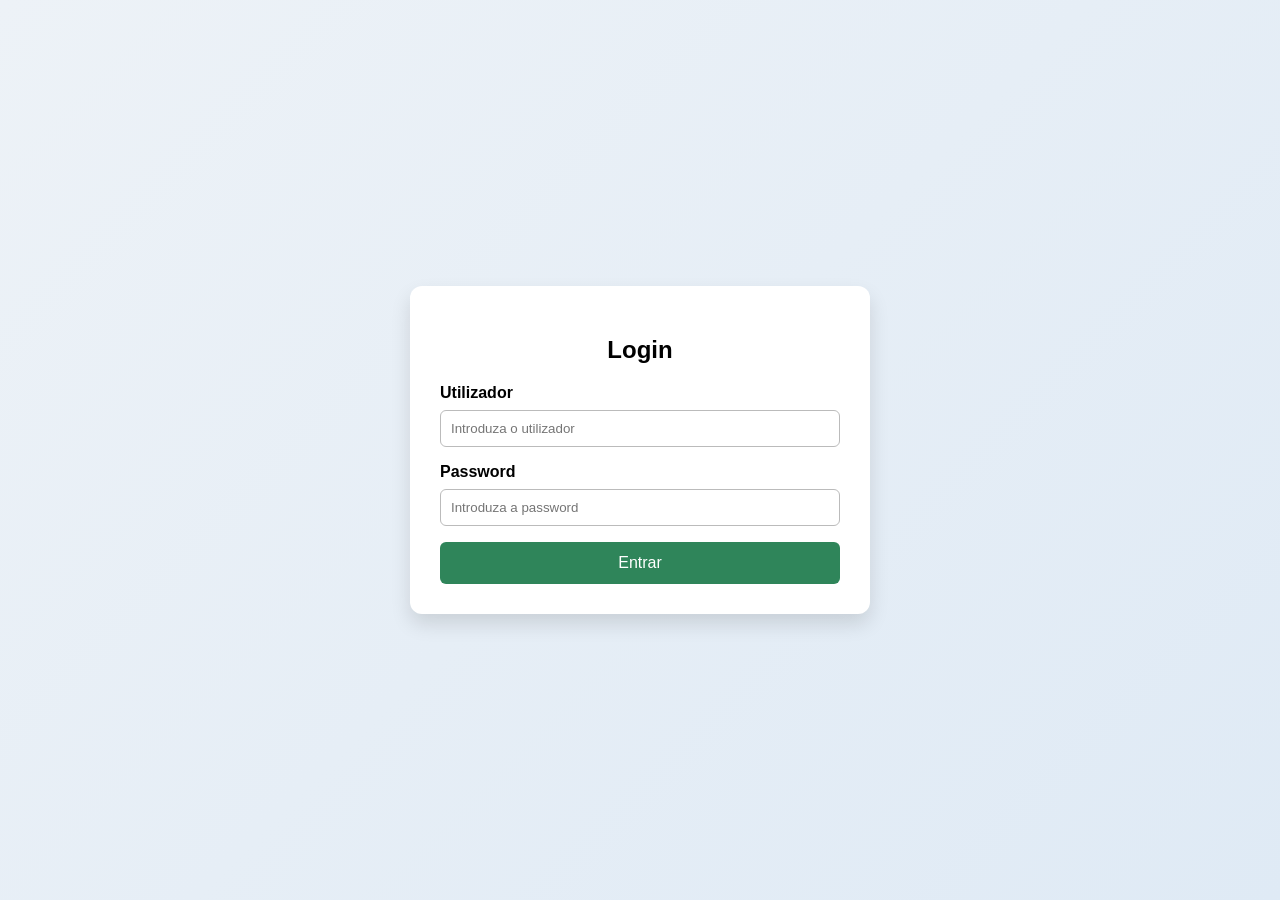
<file: ctesp/uc8818/pl/ficha1/formulario/index.html>
﻿<!DOCTYPE html>
<html lang="pt">
<head>
    <meta charset="UTF-8">
    <meta name="viewport" content="width=device-width, initial-scale=1.0">
    <title>Autenticação</title>
    <style>
        body {
            font-family: Arial, sans-serif;
            margin: 0;
            min-height: 100vh;
            display: grid;
            place-items: center;
            background: linear-gradient(135deg, #edf2f7, #dfeaf5);
        }
        .login-box {
            width: 100%;
            max-width: 400px;
            background: #fff;
            padding: 30px;
            border-radius: 12px;
            box-shadow: 0 10px 20px rgba(0,0,0,0.12);
        }
        h2 {
            text-align: center;
            margin-bottom: 20px;
        }
        label {
            display: block;
            margin-bottom: 8px;
            font-weight: bold;
        }
        input {
            width: 100%;
            box-sizing: border-box;
            padding: 10px;
            margin-bottom: 16px;
            border: 1px solid #bbb;
            border-radius: 6px;
        }
        button {
            width: 100%;
            padding: 12px;
            background: #2f855a;
            color: #fff;
            border: none;
            border-radius: 6px;
            cursor: pointer;
            font-size: 16px;
        }
        button:hover {
            background: #276749;
        }
    </style>
</head>
<body>
    <div class="login-box">
        <h2>Login</h2>
        <form onsubmit="event.preventDefault(); alert('Autenticação simulada com sucesso!');">
            <label for="usuario">Utilizador</label>
            <input type="text" id="usuario" name="usuario" placeholder="Introduza o utilizador">

            <label for="password">Password</label>
            <input type="password" id="password" name="password" placeholder="Introduza a password">

            <button type="submit">Entrar</button>
        </form>
    </div>
</body>
</html>
</file>
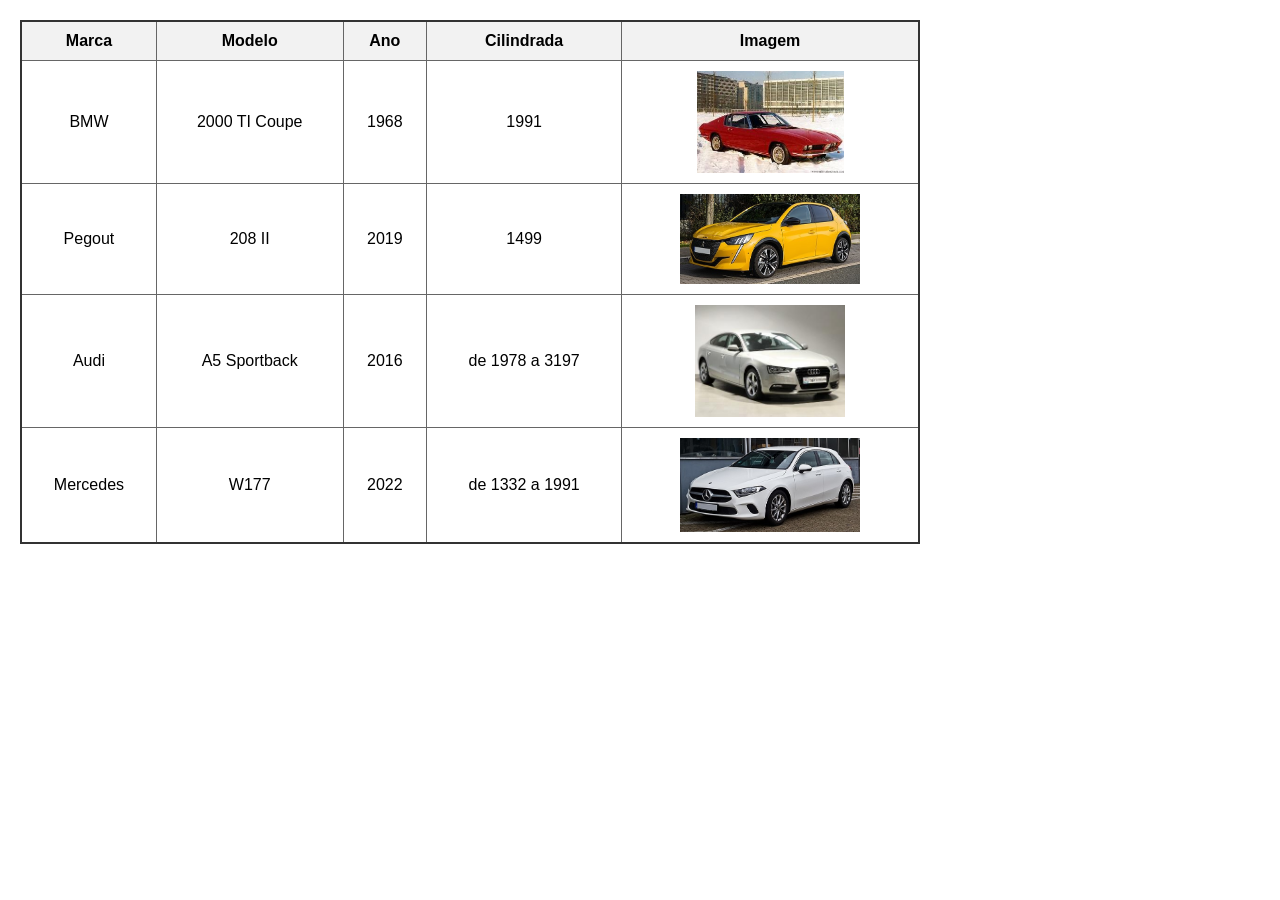
<file: ctesp/uc8818/pl/ficha1/tabela/index.html>
<!DOCTYPE html>
<html lang="en">
<head>
    <meta charset="UTF-8">
    <meta name="viewport" content="width=device-width, initial-scale=1.0">
    <title>Tabela</title>
    <style>
        body {
            font-family: Arial, sans-serif;
            margin: 20px;
        }

        table {
            border-collapse: collapse;
            width: 100%;
            max-width: 900px;
            border: 2px solid #333;
        }

        th, td {
            border: 1px solid #666;
            padding: 10px;
            text-align: center;
        }

        th {
            background-color: #f2f2f2;
        }

        img {
            display: block;
            margin: 0 auto;
            max-width: 180px;
            max-height: 120px;
            width: auto;
            height: auto;
            object-fit: contain;
        }
    </style>
</head>
<body>
    <table>
        <tr>
            <th>Marca</th>
            <th>Modelo</th>
            <th>Ano</th>
            <th>Cilindrada</th>
            <th>Imagem</th>
        </tr>
        <tr>
            <td>BMW</td>
            <td>2000 TI Coupe</td>
            <td>1968</td>
            <td>1991</td>
            <td><img src="imgs/bmw.png" alt="BMW"></td>
        </tr>
        <tr>
            <td>Pegout</td>
            <td>208 II</td>
            <td>2019</td>
            <td>1499</td>
            <td><img src="imgs/Pegout.jpg" alt="Pegout"></td>
        </tr>
        <tr>
            <td>Audi</td>
            <td>A5 Sportback</td>
            <td>2016</td>
            <td>de 1978 a 3197</td>
            <td><img src="imgs/audi.png" alt="Audi"></td>
        </tr>
        <tr>
            <td>Mercedes</td>
            <td>W177</td>
            <td>2022</td>
            <td>de 1332 a 1991</td>
            <td><img src="imgs/mercedes.jpg" alt="Mercedes"></td>
        </tr>
    </table>
</body>
</html>
</file>
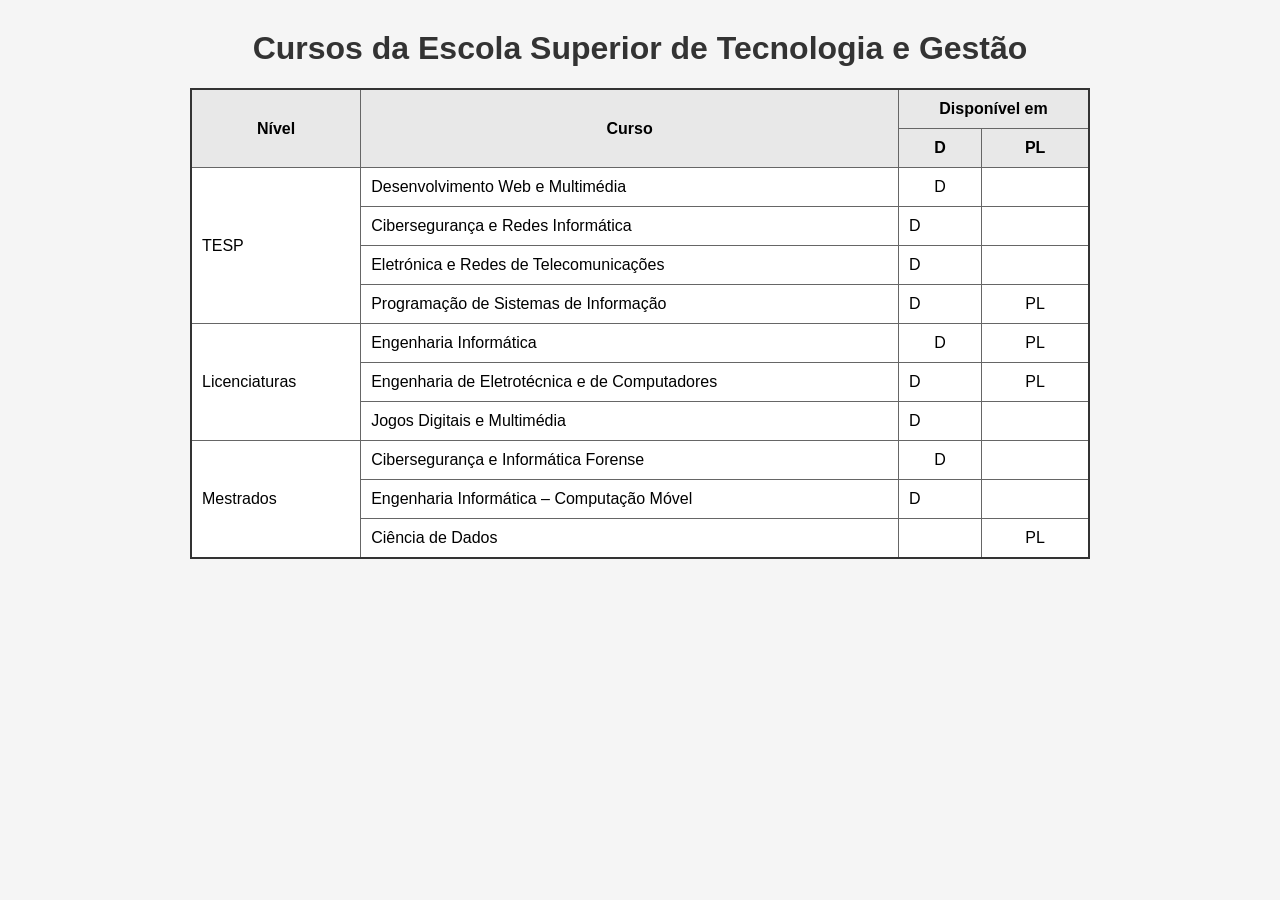
<file: ctesp/uc8818/pl/ficha1/tabelatesp/index.html>
﻿<!DOCTYPE html>
<html lang="pt">
<head>
    <meta charset="UTF-8">
    <meta name="viewport" content="width=device-width, initial-scale=1.0">
    <title>Cursos da Escola Superior de Tecnologia e Gestão</title>
    <style>
        body {
            font-family: Arial, sans-serif;
            margin: 30px;
            background-color: #f5f5f5;
        }

        h1 {
            text-align: center;
            color: #333;
        }

        table {
            width: 100%;
            max-width: 900px;
            margin: 20px auto;
            border-collapse: collapse;
            background: #fff;
            border: 2px solid #333;
        }

        th, td {
            border: 1px solid #666;
            padding: 10px;
            text-align: center;
        }

        th {
            background-color: #e8e8e8;
        }

        td:first-child, td:nth-child(2) {
            text-align: left;
        }
    </style>
</head>
<body>
    <h1>Cursos da Escola Superior de Tecnologia e Gestão</h1>

    <table>
        <thead>
            <tr>
                <th rowspan="2">Nível</th>
                <th rowspan="2">Curso</th>
                <th colspan="2">Disponível em</th>
            </tr>
            <tr>
                <th>D</th>
                <th>PL</th>
            </tr>
        </thead>
        <tbody>
            <tr>
                <td rowspan="4">TESP</td>
                <td>Desenvolvimento Web e Multimédia</td>
                <td>D</td>
                <td></td>
            </tr>
            <tr>
                <td>Cibersegurança e Redes Informática</td>
                <td>D</td>
                <td></td>
            </tr>
            <tr>
                <td>Eletrónica e Redes de Telecomunicações</td>
                <td>D</td>
                <td></td>
            </tr>
            <tr>
                <td>Programação de Sistemas de Informação</td>
                <td>D</td>
                <td>PL</td>
            </tr>

            <tr>
                <td rowspan="3">Licenciaturas</td>
                <td>Engenharia Informática</td>
                <td>D</td>
                <td>PL</td>
            </tr>
            <tr>
                <td>Engenharia de Eletrotécnica e de Computadores</td>
                <td>D</td>
                <td>PL</td>
            </tr>
            <tr>
                <td>Jogos Digitais e Multimédia</td>
                <td>D</td>
                <td></td>
            </tr>

            <tr>
                <td rowspan="3">Mestrados</td>
                <td>Cibersegurança e Informática Forense</td>
                <td>D</td>
                <td></td>
            </tr>
            <tr>
                <td>Engenharia Informática – Computação Móvel</td>
                <td>D</td>
                <td></td>
            </tr>
            <tr>
                <td>Ciência de Dados</td>
                <td></td>
                <td>PL</td>
            </tr>
        </tbody>
    </table>
</body>
</html>
</file>
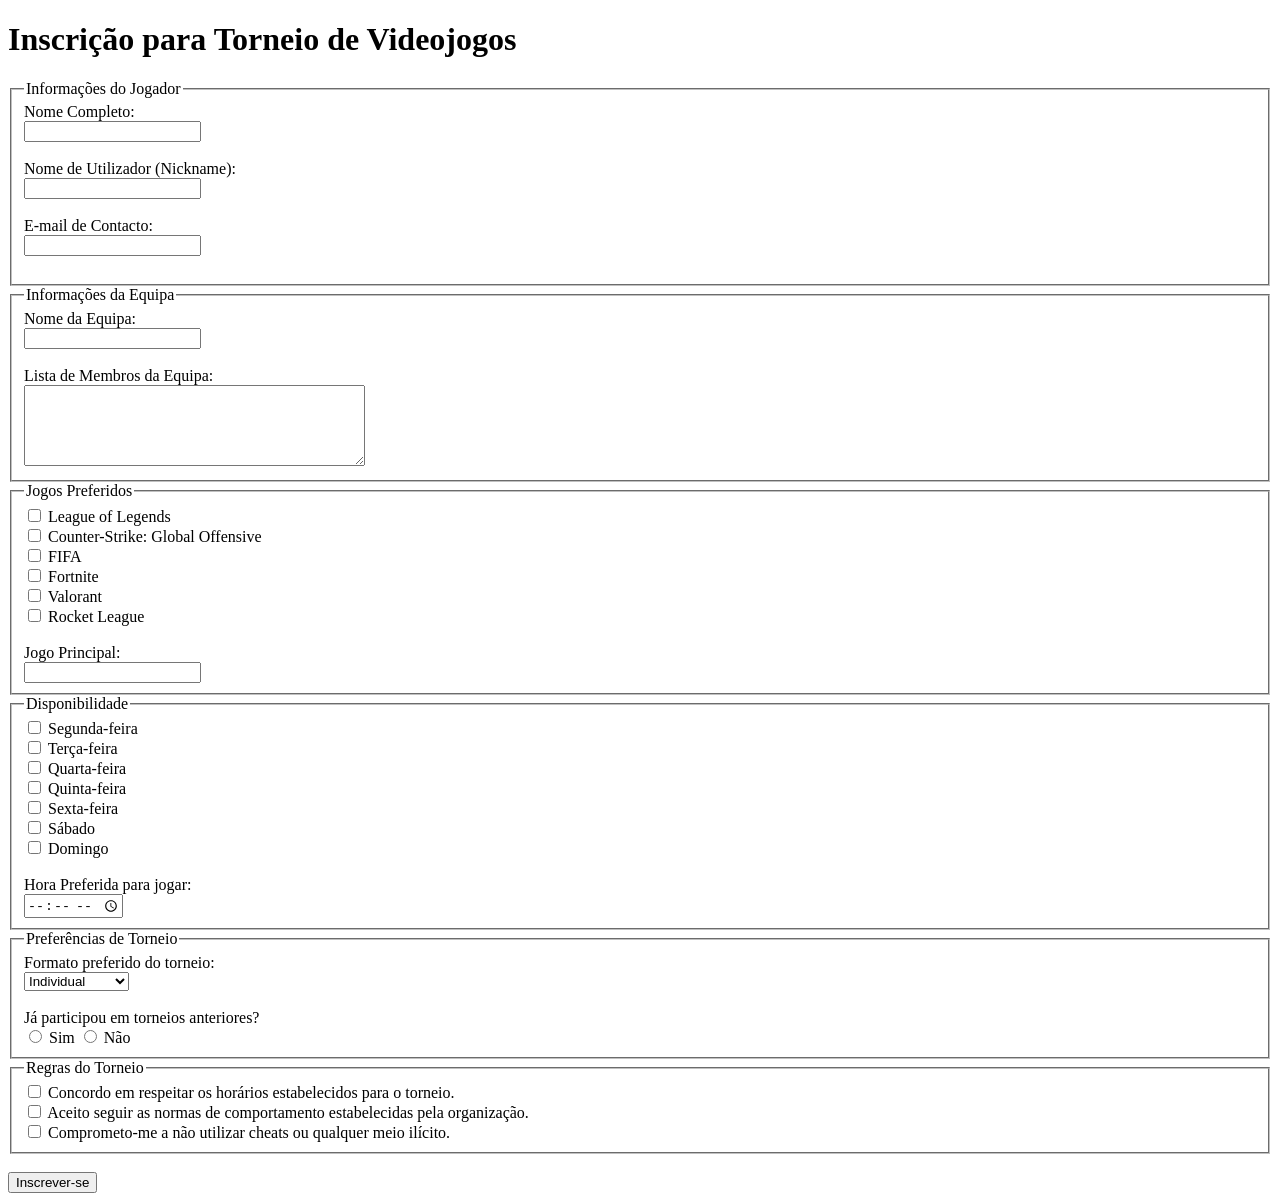
<file: ctesp/uc8818/pl/ficha1/torneio/index.html>
<!DOCTYPE html>
<html lang="pt">
<head>
    <meta charset="UTF-8">
    <meta name="viewport" content="width=device-width, initial-scale=1.0">
    <title>Inscrição para Torneio de Videojogos</title>
</head>
<body>
    <h1>Inscrição para Torneio de Videojogos</h1>

    <form>
        <fieldset>
            <legend>Informações do Jogador</legend>

            <label for="nomeCompleto">Nome Completo:</label><br>
            <input type="text" id="nomeCompleto" name="nomeCompleto"><br><br>

            <label for="nickname">Nome de Utilizador (Nickname):</label><br>
            <input type="text" id="nickname" name="nickname"><br><br>

            <label for="email">E-mail de Contacto:</label><br>
            <input type="email" id="email" name="email"><br><br>
        </fieldset>

        <fieldset>
            <legend>Informações da Equipa</legend>

            <label for="nomeEquipa">Nome da Equipa:</label><br>
            <input type="text" id="nomeEquipa" name="nomeEquipa"><br><br>

            <label for="listaMembros">Lista de Membros da Equipa:</label><br>
            <textarea id="listaMembros" name="listaMembros" rows="5" cols="40"></textarea>
        </fieldset>

        <fieldset>
            <legend>Jogos Preferidos</legend>

            <input type="checkbox" id="lol" name="jogosPreferidos" value="League of Legends">
            <label for="lol">League of Legends</label><br>

            <input type="checkbox" id="csgo" name="jogosPreferidos" value="Counter-Strike: Global Offensive">
            <label for="csgo">Counter-Strike: Global Offensive</label><br>

            <input type="checkbox" id="fifa" name="jogosPreferidos" value="FIFA">
            <label for="fifa">FIFA</label><br>

            <input type="checkbox" id="fortnite" name="jogosPreferidos" value="Fortnite">
            <label for="fortnite">Fortnite</label><br>

            <input type="checkbox" id="valorant" name="jogosPreferidos" value="Valorant">
            <label for="valorant">Valorant</label><br>

            <input type="checkbox" id="rocketLeague" name="jogosPreferidos" value="Rocket League">
            <label for="rocketLeague">Rocket League</label><br><br>

            <label for="jogoPrincipal">Jogo Principal:</label><br>
            <input type="text" id="jogoPrincipal" name="jogoPrincipal">
        </fieldset>

        <fieldset>
            <legend>Disponibilidade</legend>

            <input type="checkbox" id="segunda" name="diasDisponibilidade" value="Segunda-feira">
            <label for="segunda">Segunda-feira</label><br>

            <input type="checkbox" id="terca" name="diasDisponibilidade" value="Terça-feira">
            <label for="terca">Terça-feira</label><br>

            <input type="checkbox" id="quarta" name="diasDisponibilidade" value="Quarta-feira">
            <label for="quarta">Quarta-feira</label><br>

            <input type="checkbox" id="quinta" name="diasDisponibilidade" value="Quinta-feira">
            <label for="quinta">Quinta-feira</label><br>

            <input type="checkbox" id="sexta" name="diasDisponibilidade" value="Sexta-feira">
            <label for="sexta">Sexta-feira</label><br>

            <input type="checkbox" id="sabado" name="diasDisponibilidade" value="Sábado">
            <label for="sabado">Sábado</label><br>

            <input type="checkbox" id="domingo" name="diasDisponibilidade" value="Domingo">
            <label for="domingo">Domingo</label><br><br>

            <label for="horaPreferida">Hora Preferida para jogar:</label><br>
            <input type="time" id="horaPreferida" name="horaPreferida">
        </fieldset>

        <fieldset>
            <legend>Preferências de Torneio</legend>

            <label for="formatoTorneio">Formato preferido do torneio:</label><br>
            <select id="formatoTorneio" name="formatoTorneio">
                <option value="Individual">Individual</option>
                <option value="Equipas (3v3)">Equipas (3v3)</option>
                <option value="Equipas (5v5)">Equipas (5v5)</option>
            </select><br><br>

            <label>Já participou em torneios anteriores?</label><br>
            <input type="radio" id="sim" name="participouAntes" value="Sim">
            <label for="sim">Sim</label>
            <input type="radio" id="nao" name="participouAntes" value="Não">
            <label for="nao">Não</label>
        </fieldset>

        <fieldset>
            <legend>Regras do Torneio</legend>

            <input type="checkbox" id="regra1" name="regras" value="Concordo em respeitar os horários estabelecidos para o torneio.">
            <label for="regra1">Concordo em respeitar os horários estabelecidos para o torneio.</label><br>

            <input type="checkbox" id="regra2" name="regras" value="Aceito seguir as normas de comportamento estabelecidas pela organização.">
            <label for="regra2">Aceito seguir as normas de comportamento estabelecidas pela organização.</label><br>

            <input type="checkbox" id="regra3" name="regras" value="Comprometo-me a não utilizar cheats ou qualquer meio ilícito.">
            <label for="regra3">Comprometo-me a não utilizar cheats ou qualquer meio ilícito.</label>
        </fieldset>

        <br>
        <input type="submit" value="Inscrever-se">
    </form>
</body>
</html>
</file>
<file: assets/styles/homepage.css>
:root {
      --bg: #0b0e14;
      --text: #e6e9f0;
      --muted: #6b7280;
      --accent: #4f8cff;
  }

  * {
      box-sizing: border-box;
      margin: 0;
      padding: 0;
  }

  html,
  body {
      height: 100%;
  }

  body {
      background: var(--bg);
      color: var(--text);
      font-family: 'Segoe UI', system-ui, -apple-system, Arial, sans-serif;
      display: flex;
      flex-direction: column;
      align-items: center;
      justify-content: center;
      min-height: 100vh;
      padding: 24px;
      text-align: center;
      gap: 40px;
  }

  #brand-container {
      color: var(--text);
      text-decoration: none;
      display: inline-block;
  }

  .logo {
      width: 100%;
      max-width: 440px;
      height: auto;
  }

  .course-link {
      color: var(--text);
      text-decoration: none;
      font-size: 1.15rem;
      font-weight: 500;
      letter-spacing: 0.3px;
      padding: 14px 28px;
      border: 1px solid rgba(255, 255, 255, 0.12);
      border-radius: 999px;
      transition: border-color .2s ease, color .2s ease;
  }

  .course-link:hover {
      border-color: var(--accent);
      color: var(--accent);
  }

  footer {
      position: fixed;
      bottom: 24px;
      left: 0;
      right: 0;
      text-align: center;
      color: var(--muted);
      font-size: 0.78rem;
  }
</file>
<file: assets/styles/ctesp.css>
:root {
    --bg: #0b0e14;
    --card: #121722;
    --border: #1f2734;
    --text: #e6e9f0;
    --muted: #8b93a3;
    --accent: #4f8cff;
  }

  * {
    box-sizing: border-box;
    margin: 0;
    padding: 0;
  }

  body {
    background: var(--bg);
    color: var(--text);
    font-family: 'Segoe UI', system-ui, -apple-system, Arial, sans-serif;
    min-height: 100vh;
    padding: 50px 20px 80px;
  }

  main {
    max-width: 820px;
    margin: 0 auto;
  }

  header {
    display: flex;
    flex-direction: column;
    align-items: center;
    margin-bottom: 50px;
  }

  #brand-container {
    color: var(--text);
    text-decoration: none;
    display: inline-block;
    margin-bottom: 24px;
  }

  .logo {
    width: 100%;
    max-width: 180px;
    height: auto;
  }

  h1 {
    text-align: center;
    font-size: 1.6rem;
    font-weight: 600;
    margin-bottom: 6px;
  }

  .subtitle {
    text-align: center;
    color: var(--muted);
    font-size: 0.95rem;
  }

  h2.semester-title {
    font-size: 1.05rem;
    font-weight: 600;
    color: var(--accent);
    text-transform: uppercase;
    letter-spacing: 1px;
    margin-bottom: 16px;
    padding-bottom: 10px;
    border-bottom: 1px solid var(--border);
  }

  .uc-list {
    list-style: none;
    margin-bottom: 50px;
  }

  .uc-item {
    display: flex;
    align-items: baseline;
    gap: 16px;
    padding: 12px 0;
    border-bottom: 1px solid var(--border);
  }

  .uc-item:last-child {
    border-bottom: none;
  }

  .uc-code {
    font-family: 'Courier New', monospace;
    font-size: 0.82rem;
    color: var(--muted);
    min-width: 60px;
    flex-shrink: 0;
  }

  .uc-name {
    font-size: 0.98rem;
    color: var(--text);
    text-decoration: none;
  }

  a.uc-name {
    color: var(--text);
    transition: color .15s ease;
  }

  a.uc-name:hover {
    color: var(--accent);
    text-decoration: underline;
  }

  span.uc-name {
    color: var(--muted);
  }

  .schedule-section {
    margin-top: 70px;
  }

  .schedule-section h2 {
    font-size: 1.05rem;
    font-weight: 600;
    color: var(--accent);
    text-transform: uppercase;
    letter-spacing: 1px;
    margin-bottom: 20px;
    padding-bottom: 10px;
    border-bottom: 1px solid var(--border);
  }

  .schedule-frame {
    background: var(--card);
    border: 1px solid var(--border);
    border-radius: 12px;
    padding: 20px;
    text-align: center;
  }

  .schedule-frame img {
    max-width: 100%;
    height: auto;
    border-radius: 8px;
    display: block;
    margin: 0 auto;
  }

  .schedule-placeholder {
    color: var(--muted);
    font-size: 0.9rem;
    padding: 60px 20px;
    border: 1px dashed var(--border);
    border-radius: 8px;
  }
</file>
<file: assets/styles/uc.css>
:root {
      --bg: #0b0e14;
      --card: #121722;
      --border: #1f2734;
      --text: #e6e9f0;
      --muted: #8b93a3;
      --accent: #4f8cff;
  }

  * {
      box-sizing: border-box;
      margin: 0;
      padding: 0;
  }

  body {
      background: var(--bg);
      color: var(--text);
      font-family: 'Segoe UI', system-ui, -apple-system, Arial, sans-serif;
      min-height: 100vh;
      padding: 50px 20px 80px;
  }

  main {
      max-width: 720px;
      margin: 0 auto;
  }

  header {
      display: flex;
      flex-direction: column;
      align-items: center;
      margin-bottom: 50px;
  }

  #brand-container {
      color: var(--text);
      text-decoration: none;
      display: inline-block;
      margin-bottom: 24px;
  }

  .logo {
      width: 100%;
      max-width: 180px;
      height: auto;
  }

  .uc-code {
      font-family: 'Courier New', monospace;
      font-size: 0.85rem;
      color: var(--muted);
      letter-spacing: 1px;
      margin-bottom: 6px;
  }

  h1 {
      text-align: center;
      font-size: 1.5rem;
      font-weight: 600;
  }

  h2.section-title {
      font-size: 1.05rem;
      font-weight: 600;
      color: var(--accent);
      text-transform: uppercase;
      letter-spacing: 1px;
      margin-bottom: 16px;
      padding-bottom: 10px;
      border-bottom: 1px solid var(--border);
  }

  .work-list {
      list-style: none;
  }

  .work-item {
      border-bottom: 1px solid var(--border);
  }

  .work-item:last-child {
      border-bottom: none;
  }

  .work-link {
      display: flex;
      align-items: center;
      justify-content: space-between;
      gap: 16px;
      padding: 16px 4px;
      color: var(--text);
      text-decoration: none;
      font-size: 0.98rem;
      transition: color .15s ease;
  }

  .work-link:hover {
      color: var(--accent);
  }

  .work-link .arrow {
      color: var(--muted);
      font-size: 0.9rem;
      transition: color .15s ease, transform .15s ease;
  }

  .work-link:hover .arrow {
      color: var(--accent);
      transform: translateX(3px);
  }
</file>
